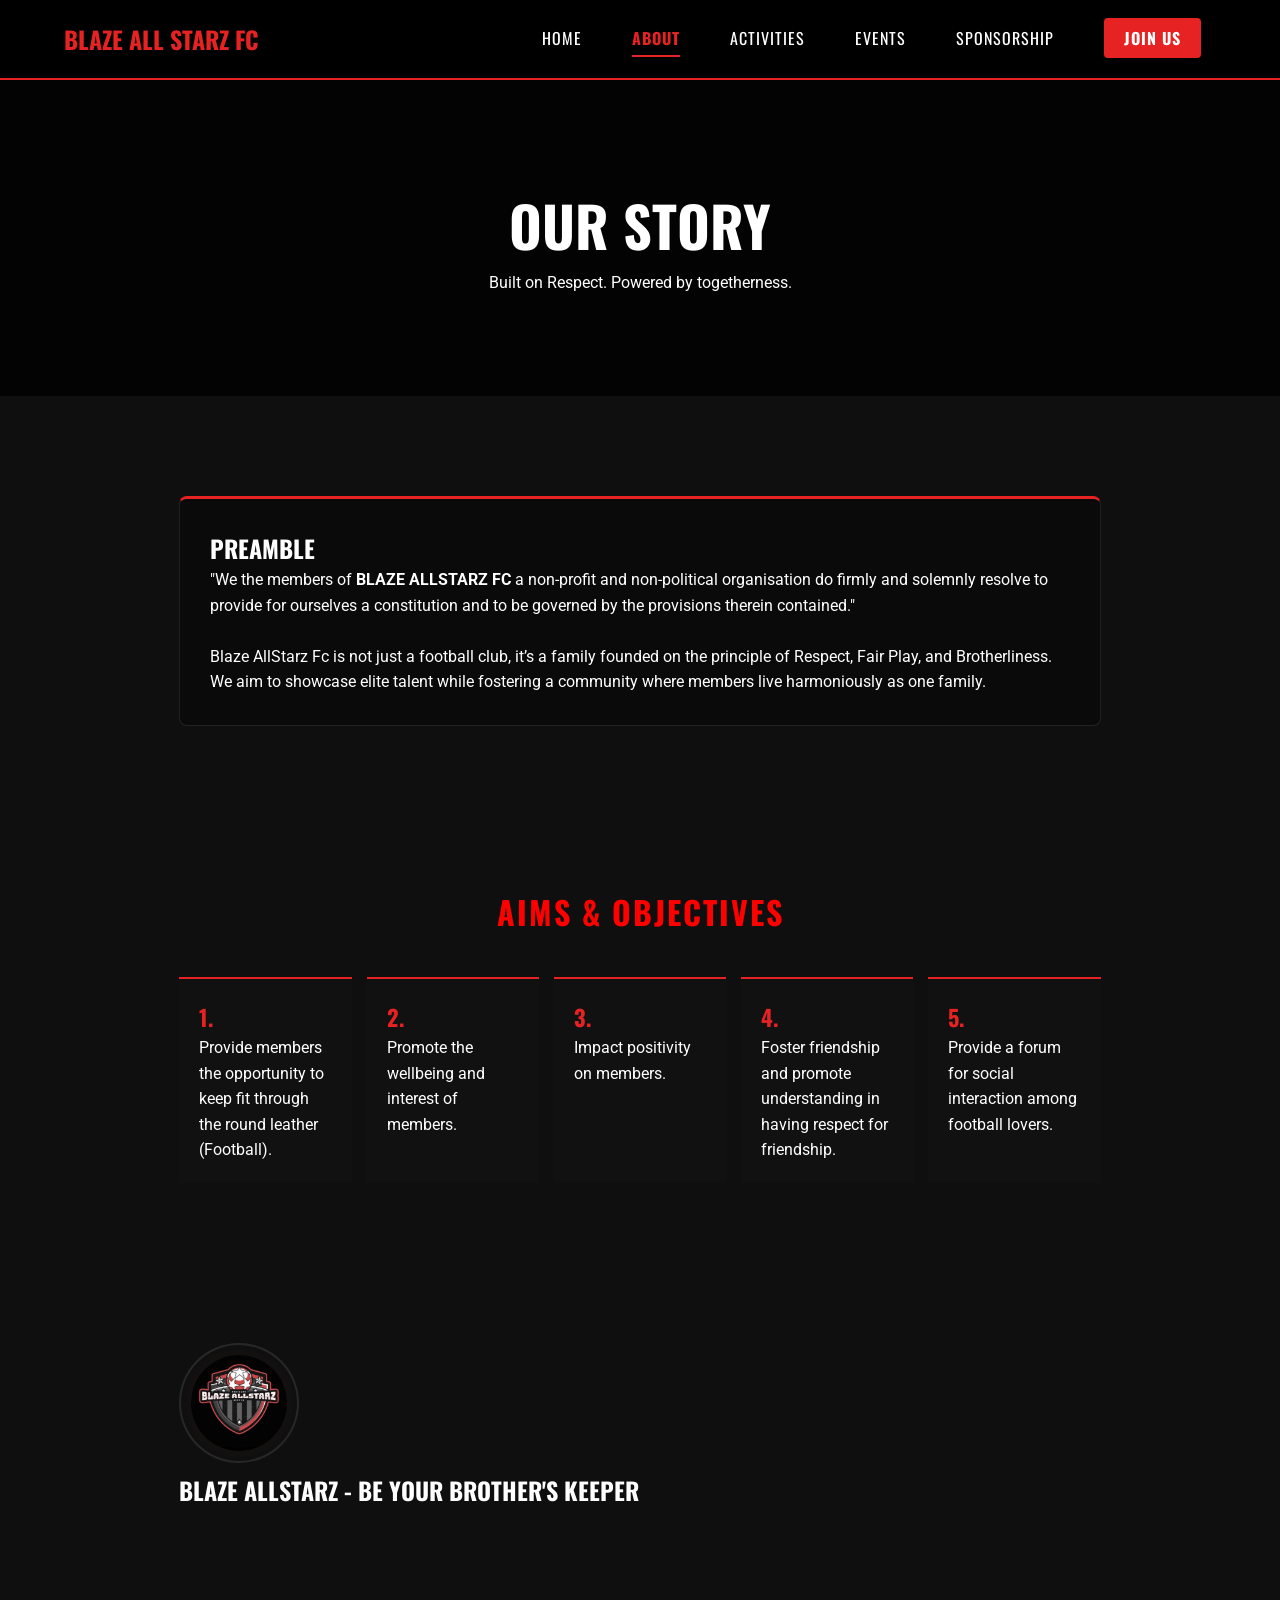
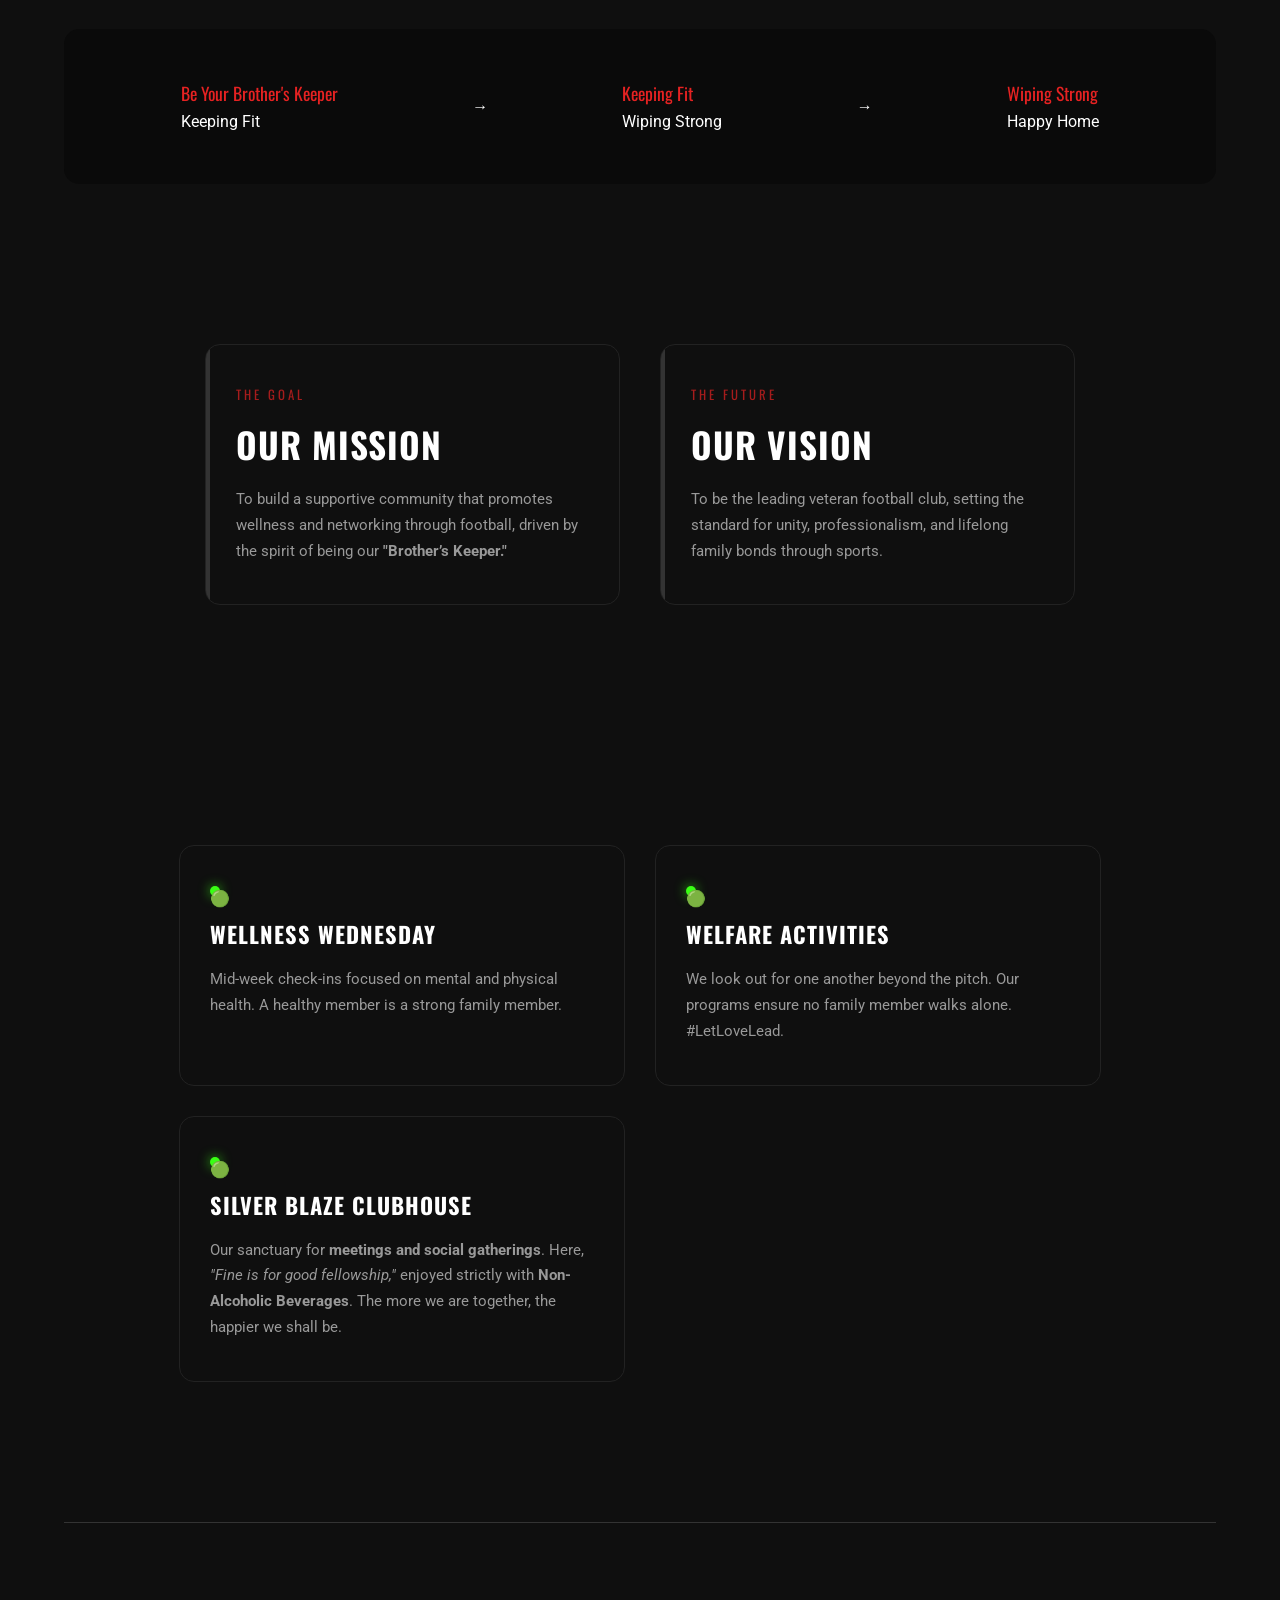
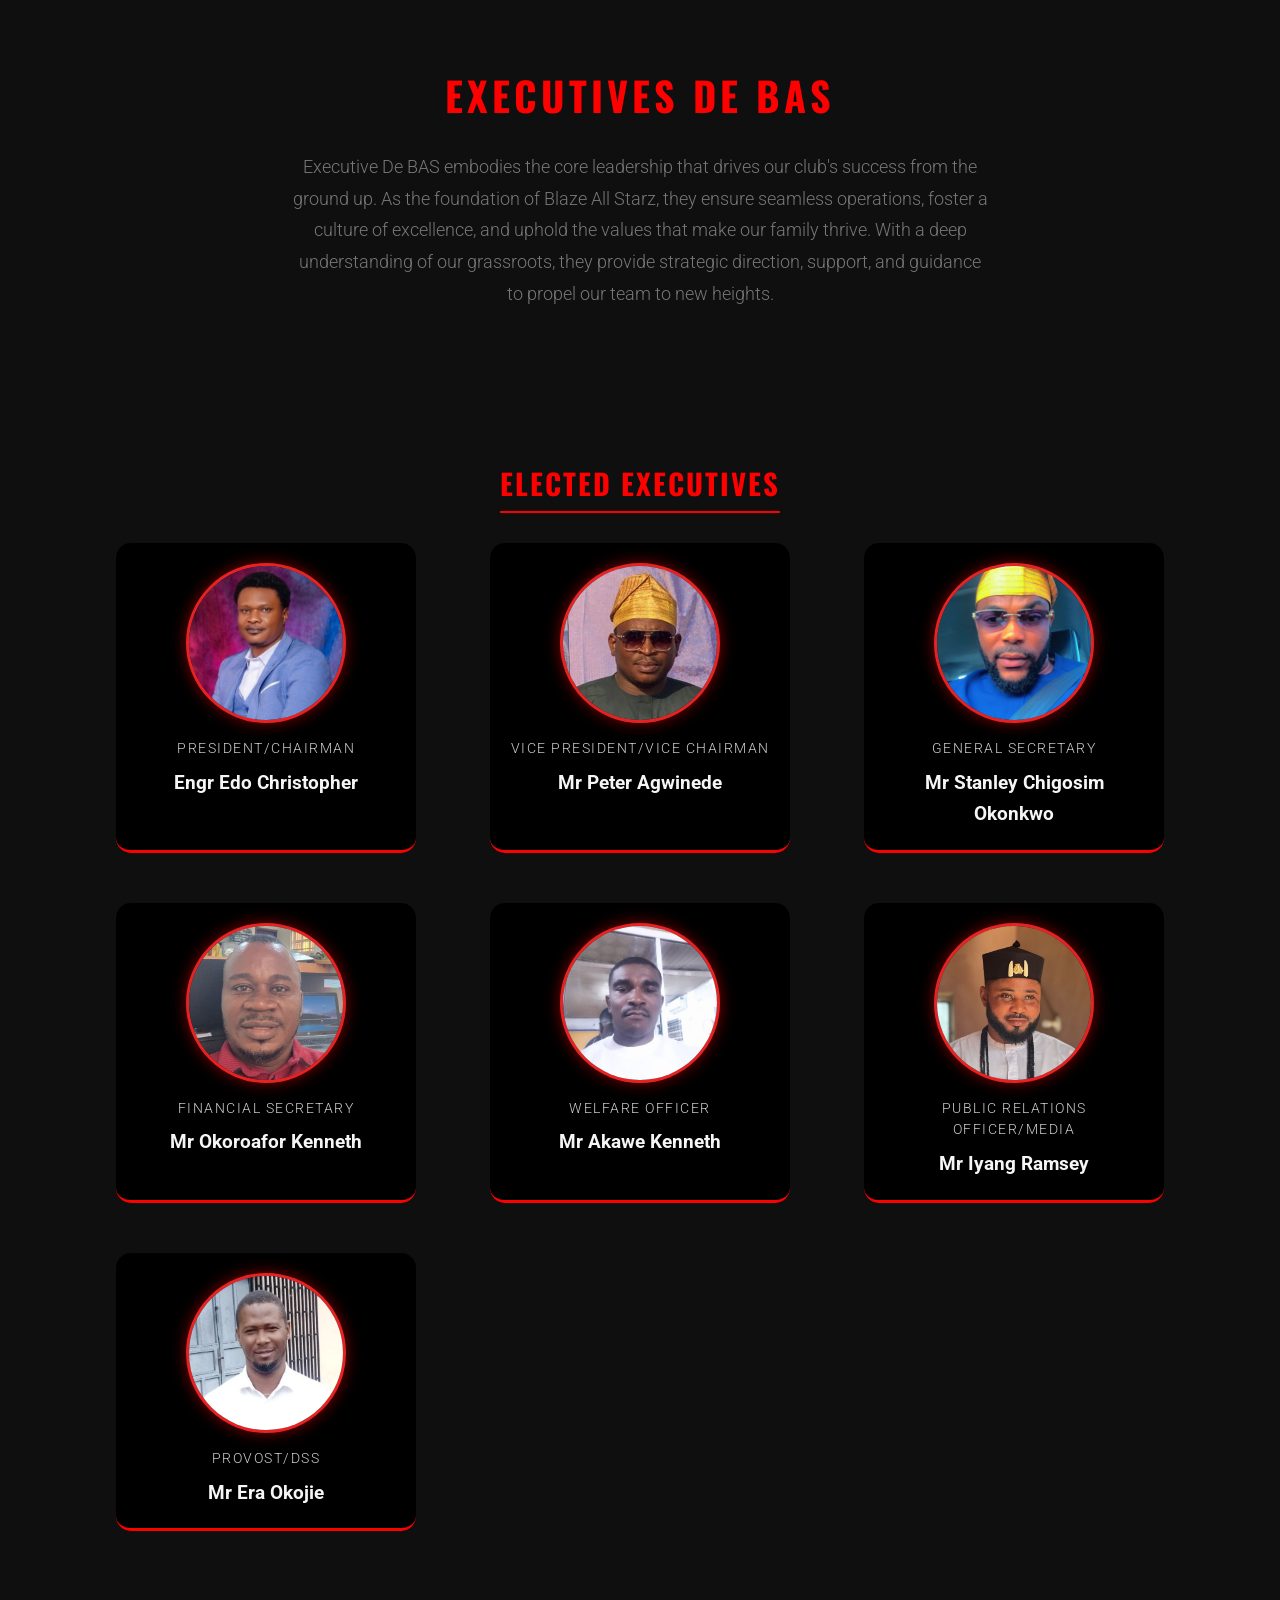
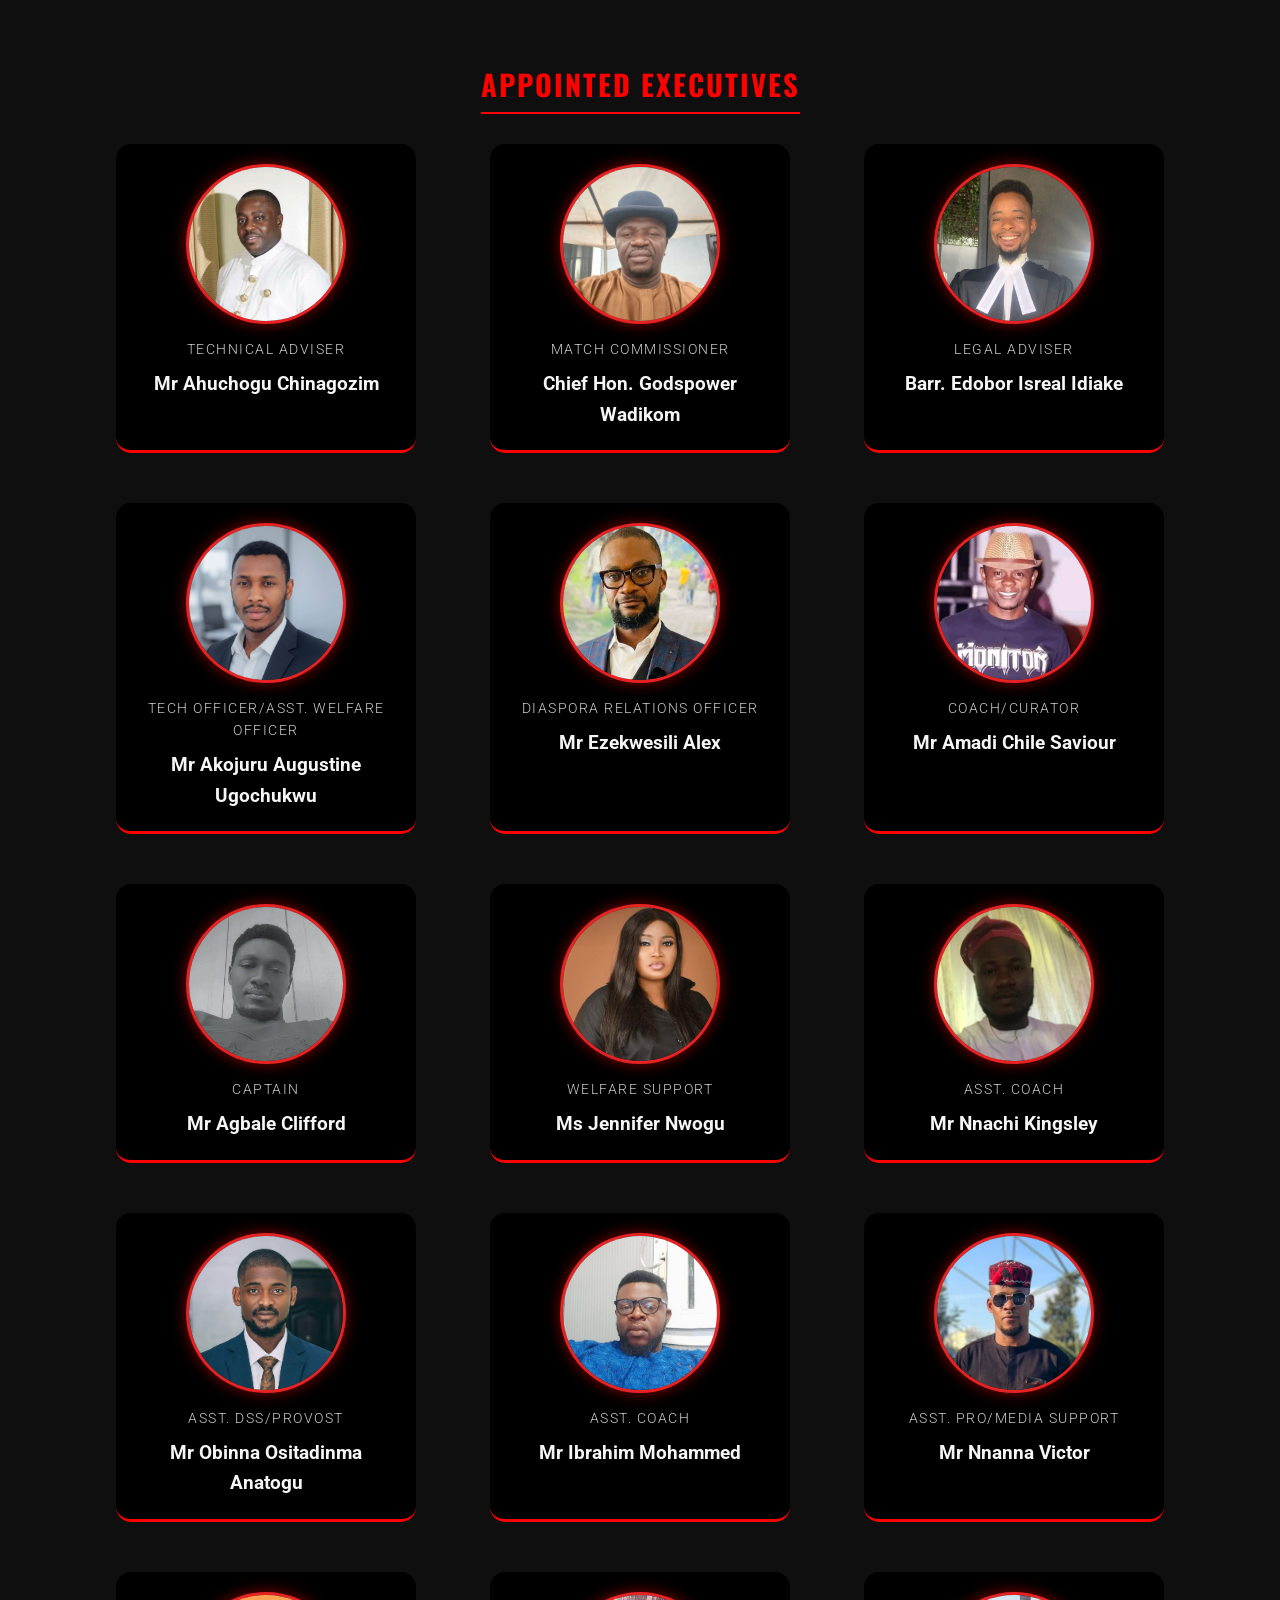
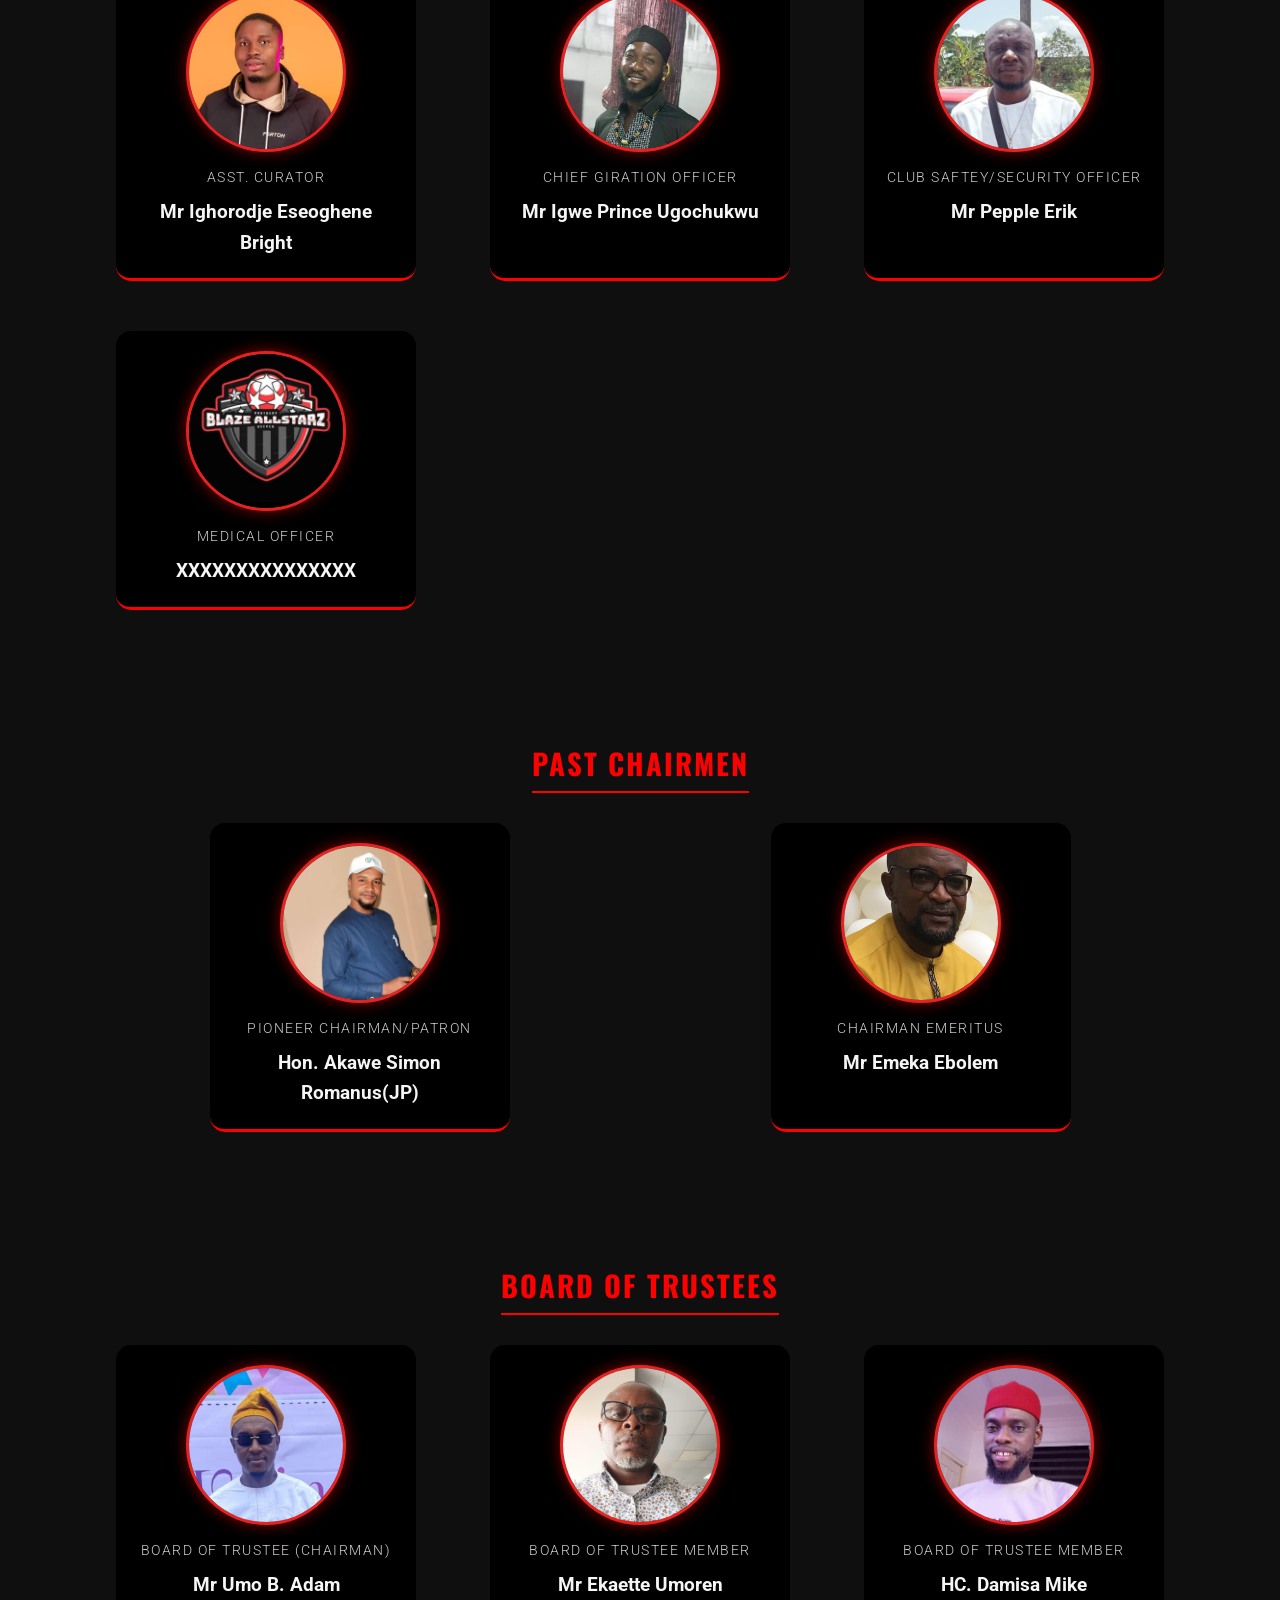
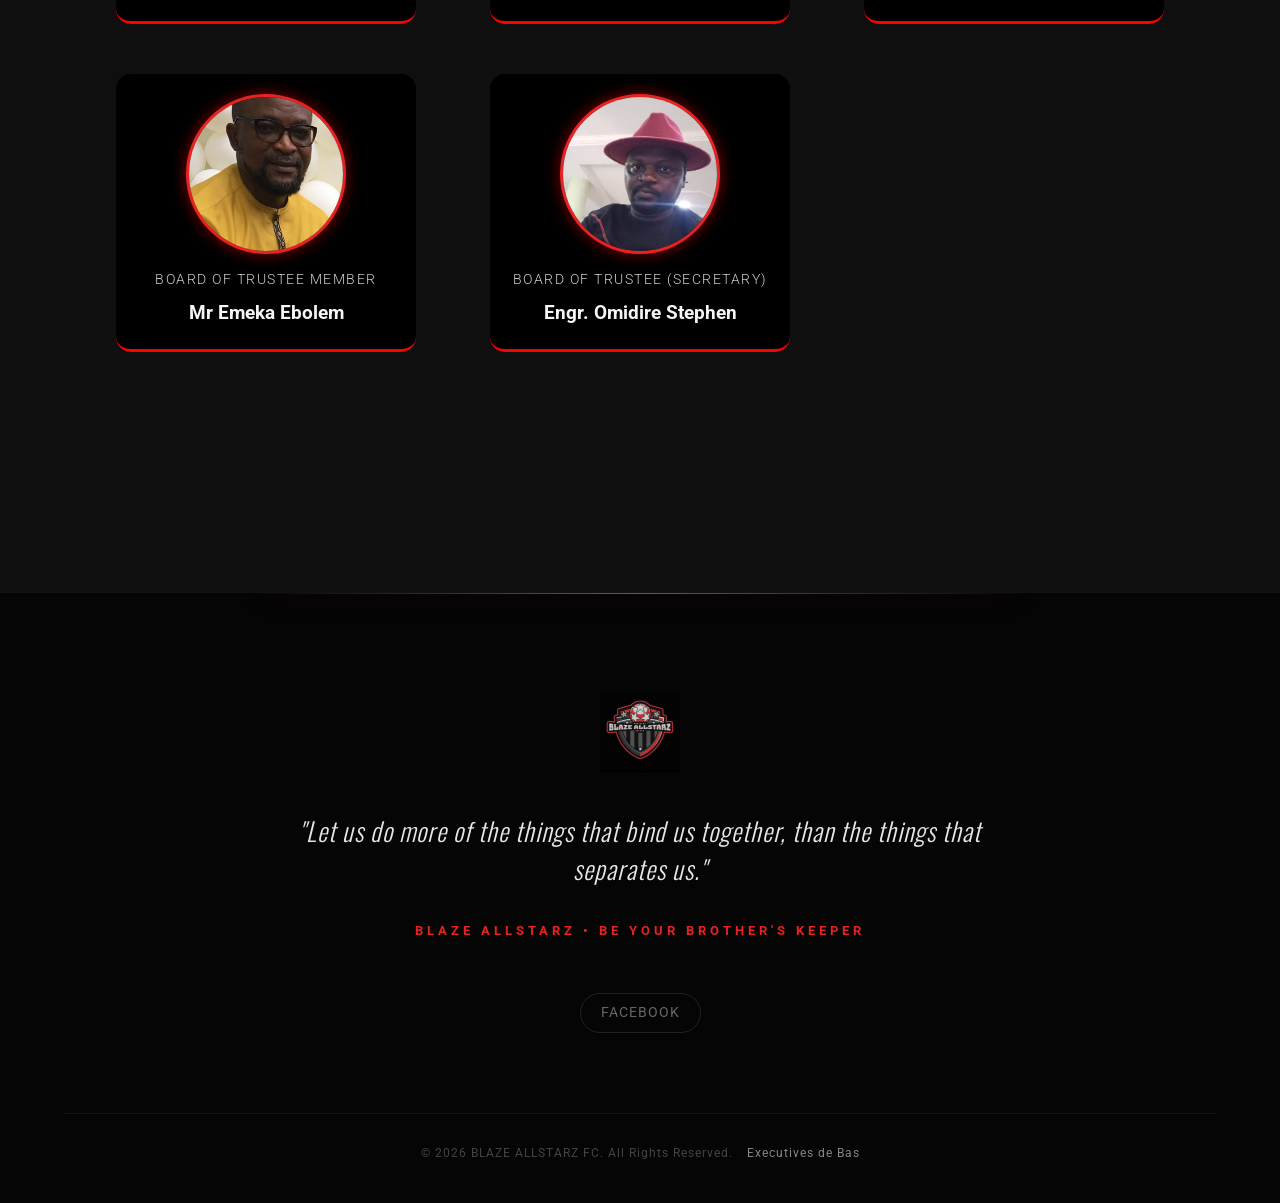
<file: about.html>
<!DOCTYPE html>
<html lang="en">
<head>
    <meta charset="UTF-8">
    <meta name="viewport" content="width=device-width, initial-scale=1.0">
    <title>About Us | Blaze All Stars</title>
    <link rel="stylesheet" href="stylesheet/styles.css">
    <link href="https://fonts.googleapis.com/css2?family=Oswald:wght@700&family=Roboto:wght@400&display=swap" rel="stylesheet">
</head>
<body>
  <nav>
    <div class="logo-text">BLAZE ALL STARZ FC</div>
    
    <div class="menu-btn" id="menuBtn">
        <div class="bar"></div>
        <div class="bar"></div>
        <div class="bar"></div>
    </div>

    <ul class="nav-links" id="navLinks">
        <li><a href="index.html">Home</a></li>
        <li><a href="about.html">About</a></li>
        <li><a href="activities.html">Activities</a></li>
        <li><a href="events.html">Events</a></li>
        <li><a href="sponsors.html">Sponsorship</a></li>
        <li><a href="contact.html" class="join-btn">JOIN US</a></li>
    </ul>
 </nav>

    <header class="page-header about-hero">
        <h1>Our Story</h1>
        <p>Built on Respect. Powered by togetherness.</p>
    </header>

   <main class="container">
    <section class="preamble-section">
        <div class="preamble-box">
            <h2 class="section-subtitle">PREAMBLE</h2>
            <p>"We the members of <strong>BLAZE ALLSTARZ FC</strong> a non-profit and non-political organisation do firmly and solemnly resolve to provide for ourselves a constitution and to be governed by the provisions therein contained."</p> <br>
            <p>Blaze AllStarz Fc is not just a football club, it’s a family founded on the principle of Respect, Fair Play, and Brotherliness. We aim to showcase elite talent while fostering a community where members live harmoniously as one family.</p>
        </div>
    </section>

    <section class="aims-section">
        <h2 class="section-title">Aims & Objectives</h2>
        <div class="aims-horizontal-grid">
            <div class="aim-card">
                <span class="aim-num">1.</span>
                <p>Provide members the opportunity to keep fit through the round leather (Football).</p>
            </div>
            <div class="aim-card">
                <span class="aim-num">2.</span>
                <p>Promote the wellbeing and interest of members.</p>
            </div>
            <div class="aim-card">
                <span class="aim-num">3.</span>
                <p>Impact positivity on members.</p>
            </div>
            <div class="aim-card">
                <span class="aim-num">4.</span>
                <p>Foster friendship and promote understanding in having respect for friendship.</p>
            </div>
            <div class="aim-card">
                <span class="aim-num">5.</span>
                <p>Provide a forum for social interaction among football lovers.</p>
            </div>
        </div>
    </section>

    <section class="brand-identity">
        <img src="images/BAS-Logo.jpg" alt="Blaze AllStarz Logo" class="central-logo">
        <h2 class="motto-main">Blaze AllStarz - Be Your Brother's Keeper</h2>
    </section>

    <section class="philosophy-section">
        <div class="motto-chain">
            <div class="chain-item">
                <span class="highlight">Be Your Brother's Keeper</span>
                <p>Keeping Fit</p>
            </div>
            <div class="arrow">→</div>
            <div class="chain-item">
                <span class="highlight">Keeping Fit</span>
                <p>Wiping Strong</p>
            </div>
            <div class="arrow">→</div>
            <div class="chain-item">
                <span class="highlight">Wiping Strong</span>
                <p>Happy Home</p>
            </div>
        </div>
    </section>

  <section class="premium-mission-vision">
    <div class="mv-card mission">
        <div class="mv-accent"></div>
        <div class="mv-content">
            <span class="mv-tag">The Goal</span>
            <h2>Our Mission</h2>
            <p>To build a supportive community that promotes wellness and networking through football, driven by the spirit of being our <strong>"Brother’s Keeper."</strong></p>
        </div>
    </div>

    <div class="mv-card vision">
        <div class="mv-accent"></div>
        <div class="mv-content">
            <span class="mv-tag">The Future</span>
            <h2>Our Vision</h2>
            <p>To be the leading veteran football club, setting the standard for unity, professionalism, and lifelong family bonds through sports.</p>
        </div>
    </div>
  </section>

    <section class="values-grid">
        <div class="value-box">
            <span class="bullet-icon">🟢</span>
            <h3>Wellness Wednesday</h3>
            <p>Mid-week check-ins focused on mental and physical health. A healthy member is a strong family member.</p>
        </div>
        <div class="value-box">
            <span class="bullet-icon">🟢</span>
            <h3>Welfare Activities</h3>
            <p>We look out for one another beyond the pitch. Our programs ensure no family member walks alone. #LetLoveLead.</p>
        </div>
        <div class="value-box highlighted-box">
            <span class="bullet-icon">🟢</span>
            <h3>Silver Blaze Clubhouse</h3>
            <p>Our sanctuary for <strong>meetings and social gatherings</strong>. Here, <em>"Fine is for good fellowship,"</em> enjoyed strictly with <strong>Non-Alcoholic Beverages</strong>. The more we are together, the happier we shall be.</p>
        </div>
    </section>

    <hr class="separator">

    <section class="exec-intro">
        <h2 class="section-title">Executives de BAS</h2>
        <p>Executive De BAS embodies the core leadership that drives our club's success from the ground up. As the foundation of Blaze All Starz, they ensure seamless operations, foster a culture of excellence, and uphold the values that make our family thrive. With a deep understanding of our grassroots, they provide strategic direction, support, and guidance to propel our team to new heights.</p>
    </section>



            <section class="leadership-section">
              <h3 class="category-header">Elected Executives</h3>
              <div id="electedGrid" class="leadership-grid"></div>

              <h3 class="category-header">Appointed Executives</h3>
              <div id="appointedGrid" class="leadership-grid"></div>

              <h3 class="category-header">Past Chairmen</h3>
              <div id="pastChairGrid" class="leadership-grid"></div>

              <h3 class="category-header">Board of Trustees</h3>
              <div id="botGrid" class="leadership-grid"></div>
           </section>




  </main>

  <footer class="main-footer">
    <div class="footer-glow"></div>
    <div class="footer-container">
        <div class="footer-brand">
            <img src="images/BAS-Logo.jpg" alt="Blaze Logo" class="footer-logo">
            <div class="slogan-wrapper">
                <p class="unity-slogan">
                    "Let us do more of the things that bind us together, than the things that separates us."
                </p>
                <span class="motto-tagline">Blaze AllStarz • Be Your Brother's Keeper</span>
            </div>
        </div>

        <div class="footer-links">
            <div class="social-cluster">
               
                <a href="https://www.facebook.com/share/g/1GSTZorALy/?mibextid=wwXIfr" class="social-pill" target="_blank">Facebook</a>
                
            </div>
        </div>
    </div>
    
    <div class="footer-legal">
        <p>&copy; 2026 BLAZE ALLSTARZ FC. All Rights Reserved. <span>Executives de Bas</span></p>
    </div>
 </footer>

    <script src="script.js"></script>
</body>
</html>
</file>
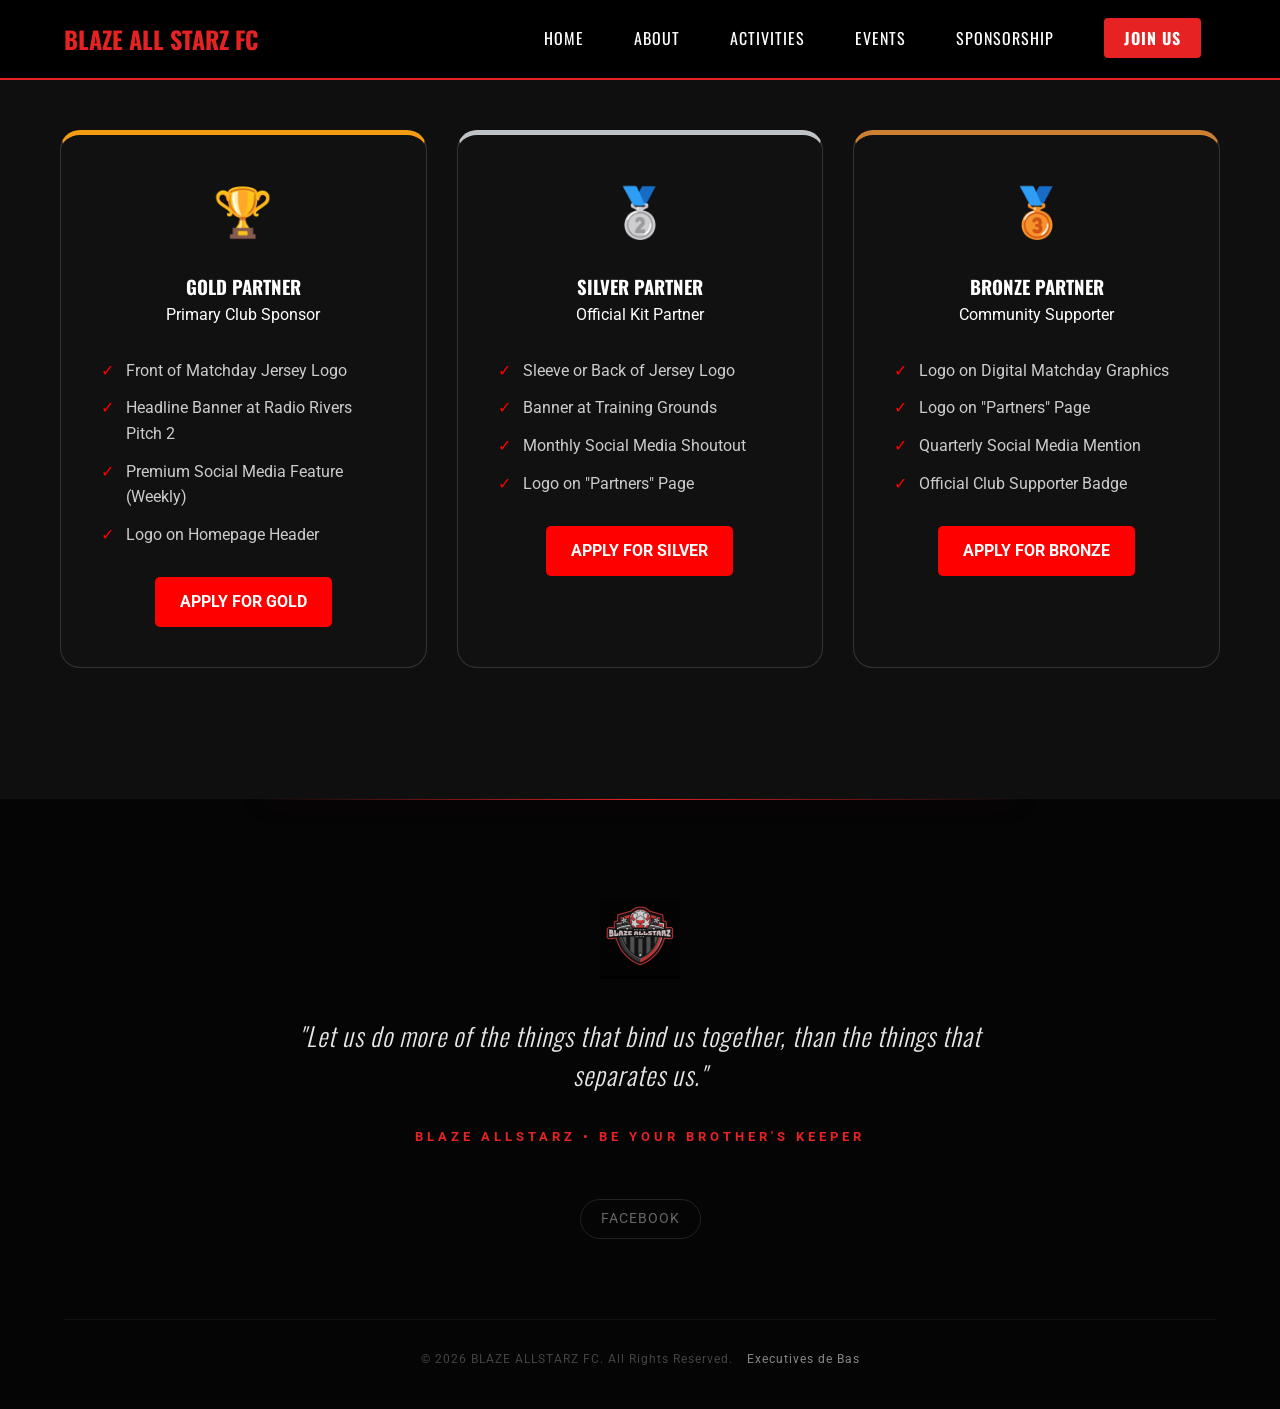
<file: sponsor.html>
<!DOCTYPE html>
<html lang="en">
<head>
    <meta charset="UTF-8">
    <meta name="viewport" content="width=device-width, initial-scale=1.0">
    <title>Blaze All Stars | Brothers Keeper</title>
    <link href="https://fonts.googleapis.com/css2?family=Oswald:wght@400;700&family=Roboto:wght@300;400&display=swap" rel="stylesheet">
    <link rel="stylesheet" href="stylesheet/styles.css">
</head>
<body>

  <nav>
    <div class="logo-text">BLAZE ALL STARZ FC</div>
    
    <div class="menu-btn" id="menuBtn">
        <div class="bar"></div>
        <div class="bar"></div>
        <div class="bar"></div>
    </div>

    <ul class="nav-links" id="navLinks">
        <li><a href="index.html">Home</a></li>
        <li><a href="about.html">About</a></li>
        <li><a href="activities.html">Activities</a></li>
        <li><a href="events.html">Events</a></li>
        <li><a href="sponsors.html">Sponsorship</a></li>
        <li><a href="contact.html" class="join-btn">JOIN US</a></li>
    </ul>
 </nav>




   <section class="tier-container">
    <div class="tier-card gold-tier">
        <div class="tier-icon">🏆</div>
        <h3>Gold Partner</h3>
        <p class="tier-price">Primary Club Sponsor</p>
        <ul class="tier-benefits">
            <li>Front of Matchday Jersey Logo</li>
            <li>Headline Banner at Radio Rivers Pitch 2</li>
            <li>Premium Social Media Feature (Weekly)</li>
            <li>Logo on Homepage Header</li>
        </ul>
        <a href="contact.html" class="btn-blaze">Apply for Gold</a>
    </div>

    <div class="tier-card silver-tier">
        <div class="tier-icon">🥈</div>
        <h3>Silver Partner</h3>
        <p class="tier-price">Official Kit Partner</p>
        <ul class="tier-benefits">
            <li>Sleeve or Back of Jersey Logo</li>
            <li>Banner at Training Grounds</li>
            <li>Monthly Social Media Shoutout</li>
            <li>Logo on "Partners" Page</li>
        </ul>
        <a href="contact.html" class="btn-blaze">Apply for Silver</a>
    </div>

    <div class="tier-card bronze-tier">
        <div class="tier-icon">🥉</div>
        <h3>Bronze Partner</h3>
        <p class="tier-price">Community Supporter</p>
        <ul class="tier-benefits">
            <li>Logo on Digital Matchday Graphics</li>
            <li>Logo on "Partners" Page</li>
            <li>Quarterly Social Media Mention</li>
            <li>Official Club Supporter Badge</li>
        </ul>
        <a href="contact.html" class="btn-blaze">Apply for Bronze</a>
    </div>
 </section>





















 <footer class="main-footer">
    <div class="footer-glow"></div>
    <div class="footer-container">
        <div class="footer-brand">
            <img src="images/BAS-Logo.jpg" alt="Blaze Logo" class="footer-logo">
            <div class="slogan-wrapper">
                <p class="unity-slogan">
                    "Let us do more of the things that bind us together, than the things that separates us."
                </p>
                <span class="motto-tagline">Blaze AllStarz • Be Your Brother's Keeper</span>
            </div>
        </div>

        <div class="footer-links">
            <div class="social-cluster">
                
                <a href="https://www.facebook.com/share/g/1GSTZorALy/?mibextid=wwXIfr" class="social-pill" target="_blank">Facebook</a>
                
            </div>
        </div>
     <!-- <div class="theme-switch-wrapper">
        <span id="theme-icon">🌙</span>
          <label class="theme-switch" for="checkbox">
            <input type="checkbox" id="checkbox" />
            <div class="slider round"></div>
          </label>
        <span class="theme-text">Switch Theme</span>
     </div> -->
    </div>
    <div class="footer-legal">
        <p>&copy; 2026 BLAZE ALLSTARZ FC. All Rights Reserved. <span>Executives de Bas</span></p>
    </div>
 </footer>

      <script src="/script.js"></script>
</body>
</html>
</file>
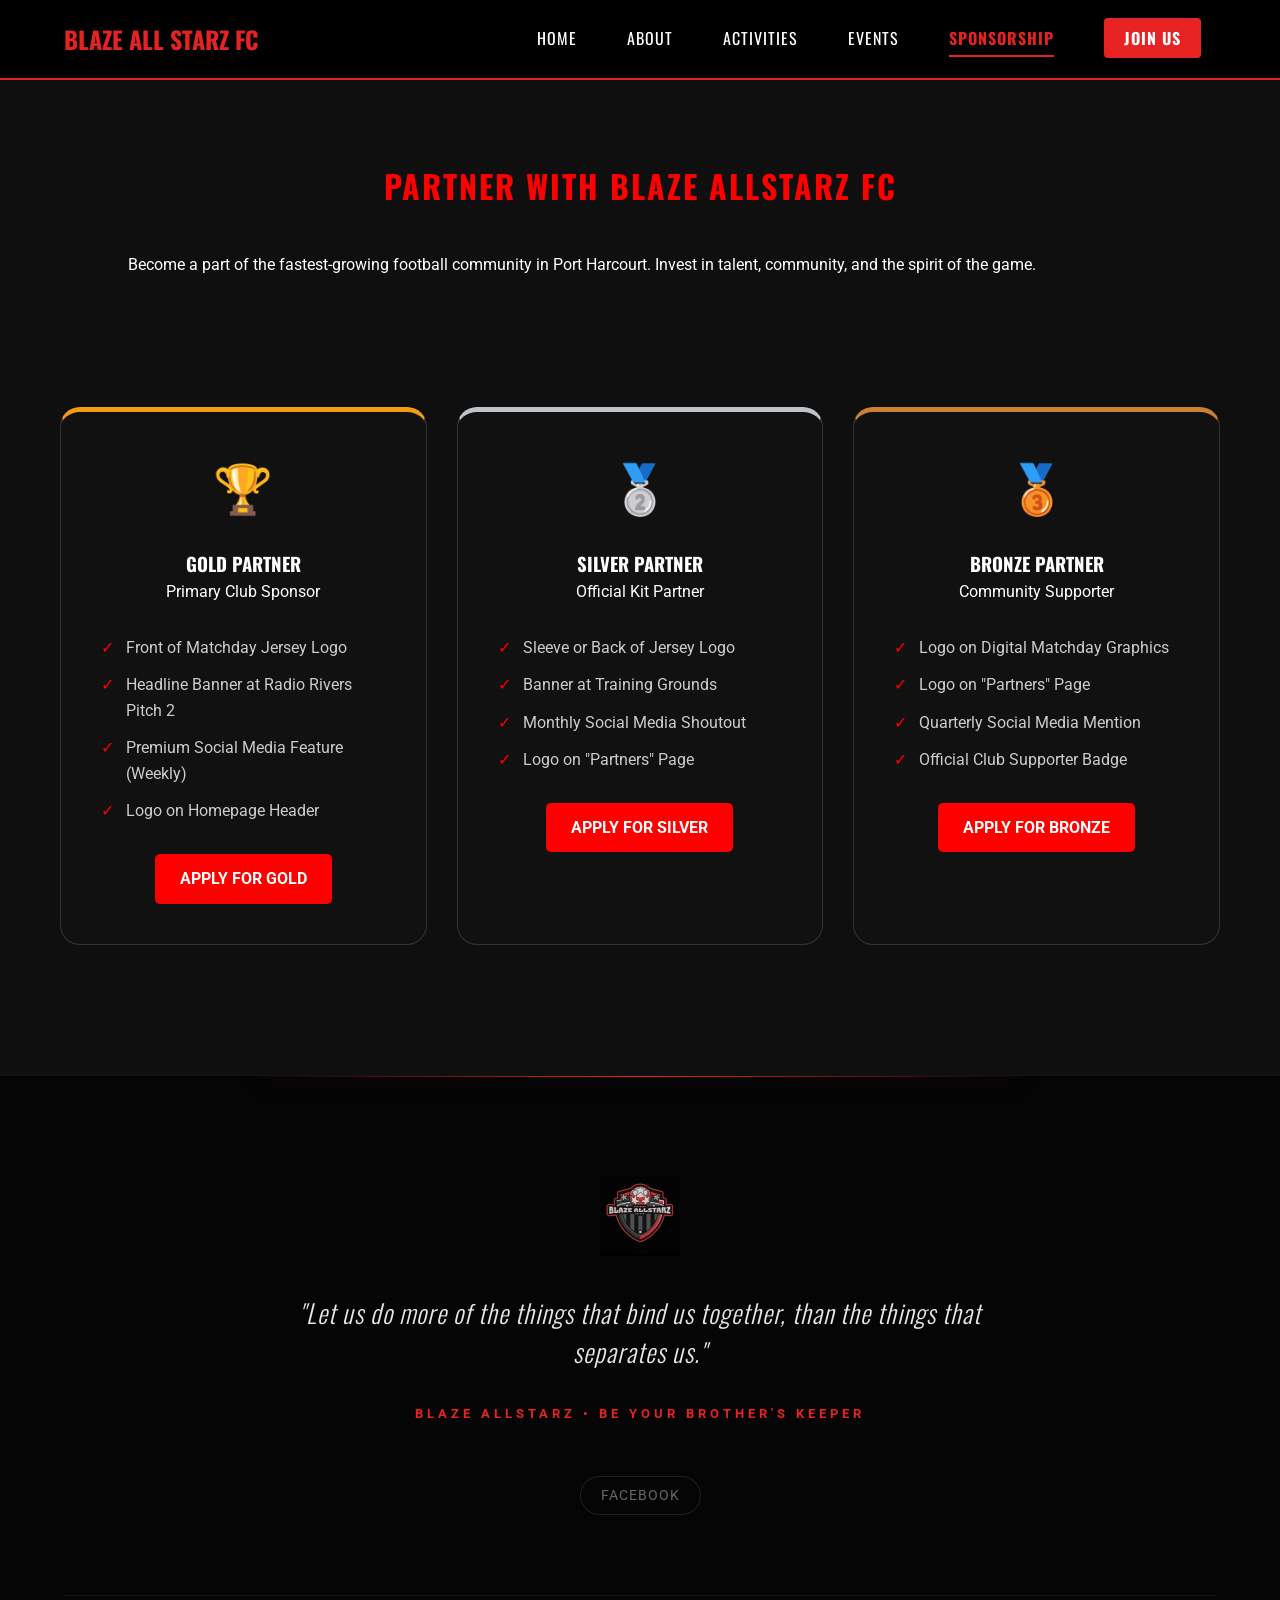
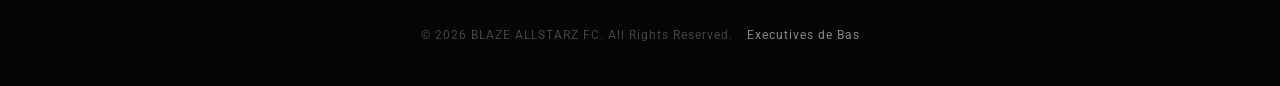
<file: sponsors.html>
<!DOCTYPE html>
<html lang="en">
<head>
    <meta charset="UTF-8">
    <meta name="viewport" content="width=device-width, initial-scale=1.0">
    <title>Blaze All Stars | Brothers Keeper</title>
    <link href="https://fonts.googleapis.com/css2?family=Oswald:wght@400;700&family=Roboto:wght@300;400&display=swap" rel="stylesheet">
    <link rel="stylesheet" href="stylesheet/styles.css">
</head>
<body>

  <nav>
    <div class="logo-text">BLAZE ALL STARZ FC</div>
    
    <div class="menu-btn" id="menuBtn">
        <div class="bar"></div>
        <div class="bar"></div>
        <div class="bar"></div>
    </div>

    <ul class="nav-links" id="navLinks">
        <li><a href="index.html">Home</a></li>
        <li><a href="about.html">About</a></li>
        <li><a href="activities.html">Activities</a></li>
        <li><a href="events.html">Events</a></li>
        <li><a href="sponsors.html">Sponsorship</a></li>
        <li><a href="contact.html" class="join-btn">JOIN US</a></li>
    </ul>
 </nav>


   <section class="sponsorship-hero">
    <h2 class="section-title">Partner With Blaze AllStarz FC</h2>
    <p class="sponsorship-intro">
        Become a part of the fastest-growing football community in Port Harcourt. 
        Invest in talent, community, and the spirit of the game.
    </p>
  </section>

   <section class="tier-container">
    <div class="tier-card gold-tier">
        <div class="tier-icon">🏆</div>
        <h3>Gold Partner</h3>
        <p class="tier-price">Primary Club Sponsor</p>
        <ul class="tier-benefits">
            <li>Front of Matchday Jersey Logo</li>
            <li>Headline Banner at Radio Rivers Pitch 2</li>
            <li>Premium Social Media Feature (Weekly)</li>
            <li>Logo on Homepage Header</li>
        </ul>
        <a href="contact.html" class="btn-blaze">Apply for Gold</a>
    </div>

    <div class="tier-card silver-tier">
        <div class="tier-icon">🥈</div>
        <h3>Silver Partner</h3>
        <p class="tier-price">Official Kit Partner</p>
        <ul class="tier-benefits">
            <li>Sleeve or Back of Jersey Logo</li>
            <li>Banner at Training Grounds</li>
            <li>Monthly Social Media Shoutout</li>
            <li>Logo on "Partners" Page</li>
        </ul>
        <a href="contact.html" class="btn-blaze">Apply for Silver</a>
    </div>

    <div class="tier-card bronze-tier">
        <div class="tier-icon">🥉</div>
        <h3>Bronze Partner</h3>
        <p class="tier-price">Community Supporter</p>
        <ul class="tier-benefits">
            <li>Logo on Digital Matchday Graphics</li>
            <li>Logo on "Partners" Page</li>
            <li>Quarterly Social Media Mention</li>
            <li>Official Club Supporter Badge</li>
        </ul>
        <a href="contact.html" class="btn-blaze">Apply for Bronze</a>
    </div>
 </section>





















 <footer class="main-footer">
    <div class="footer-glow"></div>
    <div class="footer-container">
        <div class="footer-brand">
            <img src="images/BAS-Logo.jpg" alt="Blaze Logo" class="footer-logo">
            <div class="slogan-wrapper">
                <p class="unity-slogan">
                    "Let us do more of the things that bind us together, than the things that separates us."
                </p>
                <span class="motto-tagline">Blaze AllStarz • Be Your Brother's Keeper</span>
            </div>
        </div>

        <div class="footer-links">
            <div class="social-cluster">
                
                <a href="https://www.facebook.com/share/g/1GSTZorALy/?mibextid=wwXIfr" class="social-pill" target="_blank">Facebook</a>
                
            </div>
        </div>
     <!-- <div class="theme-switch-wrapper">
        <span id="theme-icon">🌙</span>
          <label class="theme-switch" for="checkbox">
            <input type="checkbox" id="checkbox" />
            <div class="slider round"></div>
          </label>
        <span class="theme-text">Switch Theme</span>
     </div> -->
    </div>
    <div class="footer-legal">
        <p>&copy; 2026 BLAZE ALLSTARZ FC. All Rights Reserved. <span>Executives de Bas</span></p>
    </div>
 </footer>

      <script src="/script.js"></script>
</body>
</html>
</file>
<file: stylesheet/styles.css>
:root {
            --primary-red: #e62222;
            --dark-bg: #0f0f0f;
            --shield-gray: #2d2d2d;
            --text-white: #ffffff;
            --transition: all 0.3s ease;
        }

        * {
            margin: 0;
            padding: 0;
            box-sizing: border-box;
        }

        body {
            font-family: 'Roboto', sans-serif;
            background-color: var(--dark-bg);
            color: var(--text-white);
            line-height: 1.6;
            overflow-x: hidden;
        }

        h1, h2, h3, .nav-links {
            font-family: 'Oswald', sans-serif;
            text-transform: uppercase;
        }

        /* --- Navigation --- */
        nav {
            display: flex;
            justify-content: space-between;
            align-items: center;
            padding: 20px 5%;
            background: rgba(0,0,0,0.9);
            position: fixed;
            width: 100%;
            top: 0;
            z-index: 1000;
            border-bottom: 2px solid var(--primary-red);
        }

        .logo-text {
            font-size: 1.5rem;
            font-weight: bold;
            color: var(--primary-red);
        }

        .nav-links {
            display: flex;
            list-style: none;
        }

        .nav-links li {
            padding: 0 15px;
        }

        .nav-links a {
            color: white;
            text-decoration: none;
            letter-spacing: 1px;
        }

        .nav-links a:hover {
            color: var(--primary-red);
        }


        /* Navigation Active State */
.nav-links li a.active {
    color: var(--primary-red);
    border-bottom: 2px solid var(--primary-red);
    padding-bottom: 5px;
    font-weight: bold;
}

/* Ensure the Join Us button remains solid even if active */
.nav-links li a.join-btn.active {
    background-color: #fff;
    color: var(--primary-red) !important;
    border-bottom: none;
}

/* Hover effect for non-active links */
.nav-links li a:hover:not(.active) {
    color: var(--silver);
    transition: 0.3s ease;
}

        .join-btn {
            background: var(--primary-red);
            padding: 10px 25px;
            border-radius: 5px;
            color: white !important;
            font-weight: bold;
        }

        /* --- Hero Section --- */
        .hero {
            height: 100vh;
            display: flex;
            flex-direction: column;
            justify-content: center;
            align-items: center;
            text-align: center;
            background: linear-gradient(rgba(0,0,0,0.7), rgba(0,0,0,0.7)), url('https://images.unsplash.com/photo-1574629810360-7efbbe195018?auto=format&fit=crop&q=80&w=2000'); /* Placeholder stadium bg */
            background-size: cover;
            background-position: center;
            padding: 0 20px;
        }

        .hero h1 {
            font-size: 4rem;
            margin-bottom: 10px;
            text-shadow: 2px 2px 10px rgba(0,0,0,0.5);
        }

        .hero p {
            font-size: 1.2rem;
            margin-bottom: 30px;
        }

        /* --- Slogan Trigger Section --- */
        .slogan-box {
            background: var(--shield-gray);
            padding: 30px;
            border-left: 5px solid var(--primary-red);
            margin: 40px 0;
            cursor: pointer;
            transition: var(--transition);
        }

        .slogan-box:hover {
            transform: scale(1.05);
        }

        /* --- Content Sections --- */
        section {
            padding: 80px 10%;
        }

        .rules-grid {
            display: grid;
            grid-template-columns: repeat(auto-fit, minmax(250px, 1fr));
            gap: 20px;
            margin-top: 30px;
        }

        .rule-card {
            background: #1a1a1a;
            padding: 30px;
            border-radius: 10px;
            text-align: center;
            border-bottom: 3px solid transparent;
            transition: var(--transition);
        }

        .rule-card:hover {
            border-color: var(--primary-red);
            background: #222;
        }

        .rule-card i {
            font-size: 2rem;
            color: var(--primary-red);
            display: block;
            margin-bottom: 15px;
        }

        /* --- Gallery Placeholder --- */
        .gallery {
            display: grid;
            grid-template-columns: repeat(auto-fill, minmax(200px, 1fr));
            gap: 10px;
        }

        .gallery div {
            background: #333;
            height: 200px;
            border-radius: 5px;
        }

        .gallery-item video {
            width: 100%;
            height: 50%;
            object-fit: cover;
            border-radius: 8px;
            transition: var(--transition);
        }

        .gallery-item video:hover {
            transform: scale(1.05);
            border: 2px solid var(--primary-red);
        }

        /* --- Responsive Design --- */
        @media (max-width: 768px) {
            .nav-links { display: none; } /* Simplified for demo, usually a hamburger menu */
            .hero h1 { font-size: 2.5rem; }
            section { padding: 60px 5%; }
        }







        /* EVENTS PAGE */

    :root {
    --primary-red: #e62222;
    --dark-bg: #0f0f0f;
    --card-bg: #1a1a1a;
    --silver: #cccccc;
    --text-white: #ffffff;
}

* { margin: 0; padding: 0; box-sizing: border-box; }

body {
    font-family: 'Roboto', sans-serif;
    background-color: var(--dark-bg);
    color: var(--text-white);
    line-height: 1.6;
}

/* Nav Styles */
nav {
    display: flex;
    justify-content: space-between;
    padding: 20px 5%;
    background: #000;
    border-bottom: 2px solid var(--primary-red);
    position: sticky;
    top: 0;
    z-index: 100;
}

.logo-text { font-family: 'Oswald'; font-size: 1.5rem; color: var(--primary-red); font-weight: bold; }
.nav-links { display: flex; list-style: none; align-items: center; }
.nav-links li { margin-left: 20px; }
.nav-links a { color: white; text-decoration: none; font-family: 'Oswald'; }

.join-btn {
    background: var(--primary-red);
    padding: 8px 20px;
    border-radius: 4px;
    transition: 0.3s;
}

/* Page UI */
.page-header {
    text-align: center;
    padding: 100px 20px;
    background: linear-gradient(rgba(0,0,0,0.8), rgba(0,0,0,0.8)), url('https://images.unsplash.com/photo-1511886929837-354d827aae26?q=80&w=1500');
    background-size: cover;
}

.page-header h1 { font-family: 'Oswald'; font-size: 3.5rem; text-transform: uppercase; }

.container { padding: 60px 10%; }
.section-title { font-family: 'Oswald'; font-size: 2rem; color: var(--primary-red); margin-bottom: 30px; text-transform: uppercase; }

/* Gallery */
.gallery-grid {
    display: grid;
    grid-template-columns: repeat(auto-fit, minmax(300px, 1fr));
    gap: 15px;
}

.gallery-item img {
    width: 100%;
    height: 250px;
    object-fit: cover;
    border-radius: 8px;
    filter: grayscale(40%);
    transition: 0.4s;
}

.gallery-item img:hover { filter: grayscale(0%); transform: scale(1.02); border: 2px solid var(--primary-red); }

/* Events Card */
.event-card {
    background: var(--card-bg);
    padding: 40px;
    border-radius: 12px;
    display: flex;
    flex-wrap: wrap;
    gap: 40px;
    border: 1px solid #333;
}

.routine-info { flex: 1; min-width: 250px; }
.countdown-wrapper { flex: 2; min-width: 280px; text-align: center; }

#countdown-timer {
    display: flex;
    justify-content: center;
    gap: 20px;
    margin-top: 20px;
}

.match-highlight-section {
    background: linear-gradient(rgba(0,0,0,0.8), rgba(0,0,0,0.8)), url('images/pitch-bg.jpg');
    background-size: cover;
    color: #ffcc00; /* Blaze Gold */
    text-align: center;
    padding: 50px 20px;
    border-top: 3px solid #ffcc00;
    border-bottom: 3px solid #ffcc00;
}

#days, #hours, #minutes, #seconds {
    font-size: 2rem;
    font-weight: bold;
    color: #fff;
    background: #cc0000; /* Blaze Red */
    padding: 5px 10px;
    border-radius: 5px;
    margin: 0 5px;
}



/* Section Header Styling */
#events .section-title {
    color: #ff0000; /* Blaze Red */
    text-transform: uppercase;
    text-align: center;
    margin-bottom: 40px;
    letter-spacing: 2px;
}

/* Main Event Card */
.event-card {
    display: flex;
    align-items: center;
    justify-content: space-between;
    background: #111; /* Dark background */
    border: 1px solid #333;
    border-radius: 12px;
    padding: 40px;
    max-width: 1000px;
    margin: 0 auto;
    transition: all 0.4s cubic-bezier(0.175, 0.885, 0.32, 1.275);
    color: #fff;
}

/* --- HOVER EFFECT --- */
.event-card:hover {
    transform: translateY(-10px);
    border-color: #ff0000;
    box-shadow: 0 0 30px rgba(255, 0, 0, 0.5);
}

/* Routine Info (Left Side) */
.routine-info {
    flex: 1;
    text-align: left;
}

.routine-info h3 {
    color: #ff0000;
    text-transform: uppercase;
    margin-bottom: 15px;
}

.routine-info p {
    margin: 8px 0;
    font-size: 0.95rem;
}

.routine-info strong {
    color: #f39c12; /* Blaze Gold for times */
}

/* Vertical Divider (The <hr> tag) */
.event-card hr {
    width: 2px;
    height: 100px;
    background-color: #444;
    border: none;
    margin: 0 40px;
}

/* Countdown Wrapper (Right Side) */
.countdown-wrapper {
    flex: 1.5;
    text-align: center;
}

#event-name {
    font-size: 1.1rem;
    margin-bottom: 20px;
    line-height: 1.4;
    color: #eee;
}

/* Timer Blocks - Matching Homepage Style */
#countdown-timer {
    display: flex;
    justify-content: center;
    gap: 15px;
}

.time-block {
    background: #222;
    padding: 10px 15px;
    border-radius: 8px;
    border-bottom: 3px solid #ff0000; /* Red Blaze bottom border */
    min-width: 75px;
}

.time-block span {
    display: block;
    font-size: 2rem;
    font-weight: bold;
    color: #f39c12; /* Gold numbers */
}

.time-block label {
    font-size: 0.7rem;
    text-transform: uppercase;
    color: #aaa;
    cursor: default;
}
/* --- Event Section Theme --- */
#events {
    background-color: #000; /* Deep Black */
    padding: 60px 20px;
}

.section-title {
    color: #ff0000; /* Blaze Red */
    text-align: center;
    text-transform: uppercase;
    margin-bottom: 40px;
    letter-spacing: 2px;
}

/* --- The Event Card --- */
.event-card {
    display: flex;
    align-items: center;
    justify-content: space-around;
    background: #111;
    border: 1px solid #333;
    border-radius: 15px;
    padding: 40px;
    max-width: 1100px;
    margin: 0 auto;
    transition: all 0.4s ease;
}

.event-card:hover {
    transform: translateY(-8px);
    border-color: #ff0000;
    box-shadow: 0 10px 30px rgba(255, 0, 0, 0.3);
}

/* --- Left Side: Routine Info --- */
.routine-info h3 {
    color: #ff0000;
    margin-bottom: 15px;
    text-transform: uppercase;
}

.routine-info p {
    color: #fff;
    margin: 10px 0;
}

.routine-info strong {
    color: #f39c12; /* Blaze Gold for times */
}

/* --- Vertical Divider (The hr) --- */
.event-card hr {
    width: 2px;
    height: 100px;
    background-color: #f39c12; /* Gold Divider */
    border: none;
    margin: 0 30px;
}

/* --- Right Side: Countdown --- */
.countdown-wrapper {
    text-align: center;
    flex: 1;
}

#event-name {
    color: #fff;
    margin-bottom: 25px;
    font-size: 1.1rem;
    line-height: 1.5;
}

/* --- THE TIMER (Matching your photo) --- */
#countdown-timer {
    display: flex;
    justify-content: center;
    align-items: center;
    gap: 12px;
    flex-wrap: wrap;
}

.time-block {
    display: flex;
    align-items: center;
    gap: 8px;
}

/* Red Boxes for Numbers */
.time-block span {
    background-color: #ff0000; /* Blaze Red */
    color: #fff;
    font-size: 2.2rem;
    font-weight: 800;
    padding: 8px 12px;
    border-radius: 6px;
    min-width: 55px;
    display: inline-block;
    box-shadow: 2px 2px 10px rgba(0,0,0,0.5);
}

/* Gold Labels */
.time-block label {
    color: #f39c12; /* Blaze Gold */
    font-size: 1rem;
    font-weight: bold;
    text-transform: lowercase;
}

/* --- Responsive for Mobile --- */
@media (max-width: 768px) {
    .event-card {
        flex-direction: column;
        text-align: center;
    }
    .event-card hr {
        width: 80%;
        height: 2px;
        margin: 30px auto;
    }
    .routine-info {
        margin-bottom: 20px;
    }
}

/* Mobile Responsiveness */
@media (max-width: 768px) {
    .event-card {
        flex-direction: column;
        padding: 30px 20px;
    }

    .event-card hr {
        width: 80%;
        height: 2px;
        margin: 30px auto;
    }

    .routine-info {
        text-align: center;
    }
}

.time-block span { display: block; font-size: 3rem; font-family: 'Oswald'; color: var(--primary-red); }

footer { text-align: center; padding: 40px; border-top: 1px solid #222; margin-top: 40px; }


/* Mobile */
@media (max-width: 768px) {
    .nav-links { display: none; }
    .page-header h1 { font-size: 2.5rem; }
}



/* Upload Section Specifics */
.upload-section {
    padding: 40px 0;
}

.upload-container {
    background: #1a1a1a;
    border: 2px dashed #444;
    border-radius: 12px;
    padding: 60px 20px;
    text-align: center;
    cursor: pointer;
    transition: all 0.3s ease;
    margin-top: 20px;
}

.upload-container:hover {
    border-color: var(--primary-red);
    background: #222;
}

.upload-box .icon {
    font-size: 3rem;
    display: block;
    margin-bottom: 10px;
}

.upload-box h3 {
    font-family: 'Oswald';
    color: var(--primary-red);
}

/* Preview Grid for freshly uploaded items */
.preview-grid {
    display: grid;
    grid-template-columns: repeat(auto-fill, minmax(120px, 1fr));
    gap: 15px;
    margin-top: 25px;
}

.preview-card {
    position: relative;
    height: 120px;
    border-radius: 8px;
    overflow: hidden;
    border: 2px solid var(--primary-red);
    animation: fadeIn 0.5s ease;
}

.preview-card img, .preview-card video {
    width: 100%;
    height: 100%;
    object-fit: cover;
}

.separator {
    border: 0;
    height: 1px;
    background: #333;
    margin: 60px 0;
}

@keyframes fadeIn {
    from { opacity: 0; transform: translateY(10px); }
    to { opacity: 1; transform: translateY(0); }
}


/* Admin Review UI */

.preview-card.pending {
    border: 3px solid #ffcc00 !important; /* Bright Gold for visibility */
    position: relative;
    background: #1a1a1a;
    min-height: 120px;
    border-radius: 8px;
    overflow: hidden;
}

.status-badge {
    position: absolute;
    top: 5px;
    left: 5px;
    background: rgba(0, 0, 0, 0.85);
    color: #ffcc00;
    font-size: 0.65rem;
    padding: 2px 6px;
    border-radius: 3px;
    z-index: 10;
    font-weight: bold;
    border: 1px solid #ffcc00;
}

/* Toast Notification Styles */
.admin-toast {
    position: fixed;
    bottom: -100px;
    left: 50%;
    transform: translateX(-50%);
    background: var(--primary-red);
    color: white;
    padding: 15px 30px;
    border-radius: 50px;
    font-weight: bold;
    box-shadow: 0 10px 30px rgba(0,0,0,0.5);
    transition: bottom 0.5s ease;
    z-index: 1000;
}

.admin-toast.show {
    bottom: 30px;
}


/* Admin Panel Tab */
#adminPanel {
    position: fixed;
    top: 80px;
    right: 20px;
    z-index: 9999;
}

.admin-tab {
    background: #28a745;
    color: white;
    padding: 10px 20px;
    border-radius: 5px;
    display: flex;
    gap: 15px;
    align-items: center;
    box-shadow: 0 4px 15px rgba(0,0,0,0.5);
    font-family: 'Oswald', sans-serif;
}

.admin-tab button {
    background: white;
    color: black;
    border: none;
    padding: 3px 8px;
    cursor: pointer;
    font-size: 0.7rem;
    font-weight: bold;
}

/* Highlight the Drop Zone in Admin Mode */
.admin-mode-on .upload-container {
    border-color: #28a745;
    background: rgba(40, 167, 69, 0.05);
}

/* Ensure actions are visible */
.admin-actions {
    position: absolute;
    bottom: 5px;
    left: 0;
    right: 0;
    display: flex;
    justify-content: center;
    gap: 5px;
    background: rgba(0,0,0,0.7);
    padding: 5px;
}



/* About Page Specifics */
.about-grid {
    display: grid;
    grid-template-columns: 1.5fr 1fr;
    gap: 50px;
    align-items: center;
}

.shield-display {
    width: 100%;
    max-width: 300px;
    filter: drop-shadow(0 0 20px rgba(230, 34, 34, 0.4));
}

.leader-grid {
    display: grid;
    grid-template-columns: repeat(auto-fit, minmax(200px, 1fr));
    gap: 30px;
    margin-top: 30px;
}

.leader-card {
    background: #1a1a1a;
    padding: 20px;
    text-align: center;
    border-radius: 10px;
    border-bottom: 3px solid var(--primary-red);
}

.profile-pic {
    width: 80px;
    height: 80px;
    background: #333;
    border-radius: 50%;
    margin: 0 auto 15px;
}

/* Admin Controls UI */
.admin-actions {
    position: absolute;
    bottom: 10px;
    width: 100%;
    display: flex;
    justify-content: space-around;
    padding: 0 5px;
}

.approve-btn { 
  background: #28a745; 
  color: white; border: none; 
  padding: 5px 10px; 
  border-radius: 3px;
  cursor: pointer; font-size: 0.8rem; 
}
.reject-btn { 
  background: var(--primary-red); 
  color: white; 
  border: none; 
  padding: 5px 10px; 
  border-radius: 3px; 
  cursor: pointer; 
  font-size: 0.8rem; 
}



@media (max-width: 768px) {
    .about-grid { grid-template-columns: 1fr; text-align: center; }
    .leader-grid { grid-template-columns: 1fr; }
}



/* Desktop: Hide Menu Button */
.menu-btn {
    display: none;
    flex-direction: column;
    cursor: pointer;
    gap: 5px;
    z-index: 1001;
}

.menu-btn .bar {
    width: 25px;
    height: 3px;
    background-color: var(--text-white);
    transition: 0.4s;
}

/* Mobile Responsive (768px and below) */
@media (max-width: 768px) {
   /* Show the hamburger icon */
    .menu-btn {
        display: flex;
        z-index: 1002; /* Ensure it stays above the sliding menu */
    }

     /* Ensure the list is prepared for the slide-in */
    .nav-links {
        display: flex; /* Change from 'none' to 'flex' */
        position: fixed;
        right: -100%; 
        top: 0; /* Let it cover the full height or start from nav */
        flex-direction: column;
        justify-content: center;
        align-items: center;
        background: rgba(15, 15, 15, 0.98); /* Solid dark theme */
        width: 70%; /* Slide out part-way or 100% for full coverage */
        height: 100vh;
        transition: 0.4s ease-in-out;
        z-index: 1000;
        box-shadow: -5px 0 15px rgba(0,0,0,0.5);
        border-left: 2px solid var(--primary-red);
    }

    /* This is the class the JS toggles */
    .nav-links.active {
        right: 0; /* Slide in menu */
    }

    .nav-links li {
        margin: 20px 0;
    }

    /* Animate Hamburger into an 'X' when active */
    .menu-btn.active .bar:nth-child(1) { transform: rotate(-45deg) translate(-5px, 6px); }
    .menu-btn.active .bar:nth-child(2) { opacity: 0; }
    .menu-btn.active .bar:nth-child(3) { transform: rotate(45deg) translate(-5px, -6px); }
}



/* Contact Page Styles */
#contact-form {
    width: 100%;
    max-width: 600px;
    margin: 0 auto
}
.contact-wrapper {
    display: grid;
    grid-template-columns: 2fr 1fr;
    gap: 40px;
}

.blaze-form {
    display: flex;
    flex-direction: column;
    gap: 15px;
}

.blaze-form input, .blaze-form select, .blaze-form textarea {
    padding: 15px;
    background: #1a1a1a;
    border: 1px solid #333;
    color: white;
    border-radius: 5px;
    font-size: 1rem;
}

.pledge-box {
    background: #111;
    padding: 20px;
    border: 1px solid var(--primary-red);
    border-radius: 8px;
    margin: 10px 0;
}

.pledge-box h3 { font-family: 'Oswald'; color: var(--primary-red); margin-bottom: 10px; }

.checkbox-label {
    display: block;
    margin: 10px 0;
    font-size: 0.9rem;
    cursor: pointer;
}

.submit-disabled {
    background: #444 !important;
    cursor: not-allowed !important;
}

#submitBtn{
    background: var(--primary-red);
    color: white;
    border: none;
    padding: 15px;
    font-family: 'Oswald';
    font-size: 1.2rem;
    cursor: pointer;
    transition: 0.3s;
}

@media (max-width: 768px) {
    .contact-wrapper { grid-template-columns: 1fr; }
}


.application-container {
    max-width: 900px;
    margin: 2rem auto;
    padding: 20px;
    background: #1a1a1a;
    color: white;
    border-radius: 8px;
    font-family: 'Arial', sans-serif;
}

.membership {
    font-size: 1.2rem;
    font-weight: bold;
    color: var(--primary-red);
}

#contact-form { display: flex; flex-direction: column; gap: 15px; }

input, select, textarea {
    padding: 12px;
    background: #2a2a2a;
    border: 1px solid #444;
    color: white;
    border-radius: 4px;
}

.rules-box {
    background: #333;
    padding: 15px;
    border-radius: 4px;
    border-left: 4px solid var(--primary-red); /* Blaze Red */
}

.rules-box label { display: block; margin-bottom: 8px; font-size: 0.9rem; }

#submit-btn {
    padding: 15px;
    background: var(--primary-red);
    color: white;
    border: none;
    font-weight: bold;
    cursor: pointer;
    transition: 0.3s;
}

#submit-btn:disabled {
    background: #555;
    cursor: not-allowed;
    opacity: 0.5;
}

#submit-btn:hover:not(:disabled) { background: #e67e22; }


/* Container for the whole section */
.contact-page-wrapper {
    display: flex;
    flex-wrap: wrap; /* Allows stacking on mobile */
    justify-content: center;
    gap: 50px;
    padding: 40px 20px;
    max-width: 1200px;
    margin: 0 auto;
    color: white;
}

/* Sidebar Info Styling */
.contact-info {
    flex: 1;
    min-width: 300px;
    display: flex;
    flex-direction: column;
    gap: 30px;
}

.info-card h3 {
    color: var(--primary-red); /* Blaze Gold */
    font-size: 1.2rem;
    margin-bottom: 10px;
    border-bottom: 2px solid var(--primary-red);
    display: inline-block;
}

.info-card p {
    margin: 5px 0;
    line-height: 1.6;
    font-size: 1rem;
}

/* Form Styling */
.form-container {
    flex: 2;
    min-width: 300px;
    background: rgba(40, 40, 40, 0.9);
    padding: 30px;
    border-radius: 8px;
    box-shadow: 0 4px 15px rgba(0,0,0,0.5);
}

.form-container h2 {
    text-align: center;
    margin-bottom: 25px;
    letter-spacing: 2px;
}

/* Make inputs look sharp */
#contact-form input, 
#contact-form select, 
#contact-form textarea {
    width: 100%;
    padding: 12px;
    margin-bottom: 15px;
    background: #1a1a1a;
    border: 1px solid #444;
    color: white;
    border-radius: 4px;
}

.container-fluid {
    padding: 60px 10%;
    display: flex;
    flex-wrap: wrap;
    justify-content: center;
    align-items: center;
    gap: 70px;
}

/* The Brother's Keeper Box */
.rules-box {
    background: #222;
    padding: 20px;
    border-left: 5px solid var(--primary-red);
    margin-bottom: 20px;
}

/* Mobile Responsiveness */
@media (max-width: 768px) {
    .contact-page-wrapper {
        flex-direction: column-reverse; /* Form on top for mobile */
        text-align: center;
    }
    
    .info-block h3 {
        display: block;
    }
}




/* --- Footer Styling --- */
.main-footer {
    position: relative;
    background: #050505;
    padding: 100px 5% 40px;
    border-top: 1px solid rgba(255, 255, 255, 0.05);
    overflow: hidden;
    margin-top: 80px;
}

/* Subtle Red Atmosphere at the top of the footer */
.footer-glow {
    position: absolute;
    top: 0;
    left: 50%;
    transform: translateX(-50%);
    width: 60%;
    height: 1px;
    background: linear-gradient(90deg, transparent, var(--primary-red), transparent);
    box-shadow: 0 0 30px rgba(230, 34, 34, 0.4);
}

.footer-container {
    display: flex;
    flex-direction: column;
    align-items: center;
    text-align: center;
    gap: 50px;
}

.footer-logo {
    width: 80px;
    height: auto;
    margin-bottom: 30px;
    opacity: 0.8;
    transition: 0.4s;
}

.footer-logo:hover {
    opacity: 1;
    transform: scale(1.1);
}

.unity-slogan {
    font-family: 'Oswald', sans-serif;
    font-size: 1.8rem;
    color: #fff;
    max-width: 800px;
    line-height: 1.4;
    font-weight: 300;
    font-style: italic;
    letter-spacing: 0.5px;
    margin-bottom: 15px;
}

.motto-tagline {
    font-family: 'Roboto', sans-serif;
    text-transform: uppercase;
    color: var(--primary-red);
    letter-spacing: 4px;
    font-size: 0.8rem;
    font-weight: bold;
}

/* Social Pills - Modern Minimalist */
.social-cluster {
    display: flex;
    gap: 20px;
}

.social-pill {
    text-decoration: none;
    color: #666;
    font-size: 0.85rem;
    text-transform: uppercase;
    letter-spacing: 1px;
    padding: 8px 20px;
    border: 1px solid #222;
    border-radius: 30px;
    transition: 0.3s;
}

.social-pill:hover {
    color: #fff;
    border-color: var(--primary-red);
    background: rgba(230, 34, 34, 0.05);
}

.footer-legal {
    margin-top: 80px;
    padding-top: 30px;
    border-top: 1px solid #111;
    text-align: center;
    font-size: 0.75rem;
    color: #444;
    letter-spacing: 1px;
}

.footer-legal span {
    color: #888;
    margin-left: 10px;
}

/* --- Responsive Fix --- */
@media (max-width: 768px) {
    .unity-slogan {
        font-size: 1.4rem;
        padding: 0 10px;
    }
    
    .social-cluster {
        flex-direction: column;
        gap: 10px;
    }
}

 /* --- About Page Specifics --- */
.leader-grid {
    display: grid;
    /* This creates as many columns as will fit, at least 200px wide each */
    grid-template-columns: repeat(auto-fit, minmax(220px, 1fr)); 
    gap: 25px;
    margin-top: 30px;
}

.leader-card {
    background: #151515;
    padding: 30px 20px;
    text-align: center;
    border-radius: 12px;
    border: 1px solid #222;
    border-bottom: 3px solid var(--primary-red);
    transition: transform 0.3s ease;
}

.leader-card:hover {
    transform: translateY(-10px);
    background: #1a1a1a;
}


.profile-pic {
    width: 100px;
    height: 100px;
    background: #000;
    border: 2px solid var(--primary-red);
    border-radius: 50%;
    margin: 0 auto 15px;
    overflow: hidden;
    display: flex;
    align-items: center;
    justify-content: center;
}

.profile-img {
    width: 100%;
    height: 100%;
    object-fit: cover; /* This ensures faces aren't stretched */
}

.placeholder-logo {
    width: 60%; /* Smaller so it sits nicely in the middle */
    height: auto;
    opacity: 0.5;
}
/* Container Spacing */
.leadership-section {
    padding: 60px 20px;
    background-color: transparent; /* Black background to make Red/Gold pop */
    text-align: center;
}

/* Blaze Red Category Headers */
.category-header {
    color: #ff0000; /* Blaze Red */
    font-size: 1.8rem;
    font-weight: bold;
    text-transform: uppercase;
    margin-top: 50px;
    margin-bottom: 30px;
    letter-spacing: 2px;
    border-bottom: 2px solid #ff0000;
    display: inline-block;
    padding-bottom: 5px;
}

/* Circular Photo Frames */
.member-image-container {
    width: 160px;
    height: 160px;
    border-radius: 50%;
    border: 3px solid var(--primary-red); /* Gold Border */
    overflow: hidden;
    margin-bottom: 15px;
    box-shadow: 0 0 15px rgba(255, 0, 0, 0.5); /* Red Glow Effect */
    background-color: #1a1a1a;
}

/* The Main Container Alignment */
.leadership-grid {
    display: grid;
    /* This creates as many columns as fit, but stays centered */
    grid-template-columns: repeat(auto-fit, minmax(250px, 1fr)); 
    gap: 50px;
    justify-content: center; /* Centers the whole grid in the page */
    justify-items: center;    /* Centers each individual card in its slot */
    max-width: 1200px;
    margin: 0 auto 80px auto;
    padding: 0 20px;
}

/* The Profile Card & Hover Effect */
.member-card {
    display: flex;
    flex-direction: column;
    align-items: center;
    transition: all 0.4s cubic-bezier(0.175, 0.885, 0.32, 1.275);
    cursor: pointer;
    width: 300px;
    padding: 20px;
    border-radius: 15px;
    background-color: black;
    border-bottom: 3px solid #ff0000;
}

/* --- HOVER EFFECT --- */
.member-card:hover {
    transform: translateY(-15px) scale(1.05); /* Lifts and slightly grows */
}

.member-card:hover .member-image-container {
    border-color: #ff0000; /* Changes Gold border to Blaze Red on hover */
    box-shadow: 0 0 25px rgba(255, 0, 0, 0.8); /* Intense Red Glow */
    transform: scale(1.1);
}

.member-card:hover .member-name {
    color: var(--primary-red); /* Pops the name to white on hover */
    text-shadow: 0 0 10px rgba(255, 255, 255, 0.5);
}

.member-img {
    width: 100%;
    height: 100%;
    object-fit: cover;
}
.member-role {
    color: #cccccc;
    font-size: 0.85rem;
    text-transform: uppercase;
    letter-spacing: 1.5px;
    margin-bottom: 8px;
    font-weight: 300;
}

.member-name {
    color: whitesmoke; 
    font-size: 1.2rem;
    font-weight: 700;
    margin: 0;
    transition: color 0.3s ease;
}

/* Preamble & Intro Styling */
.preamble-box {
    background: #0a0a0a;
    border: 1px solid #222;
    padding: 30px;
    border-radius: 8px;
    border-top: 3px solid var(--primary-red);
}

/* Horizontal Aims Layout */
.aims-horizontal-grid {
    display: grid;
    grid-template-columns: repeat(5, 1fr);
    gap: 15px;
    margin-top: 20px;
}

.aim-card {
    background: #111;
    padding: 20px;
    border-top: 2px solid var(--primary-red);
    min-height: 160px;
}

.aim-num {
    display: block;
    color: var(--primary-red);
    font-family: 'Oswald', sans-serif;
    font-size: 1.4rem;
    font-weight: bold;
}

/* Philosophy Section */
.philosophy-section {
    background: #0a0a0a;
    padding: 50px;
    border-radius: 15px;
    margin: 40px 0;
}

.motto-chain {
    display: flex;
    justify-content: space-around;
    align-items: center;
}

.highlight {
    color: var(--primary-red);
    font-family: 'Oswald', sans-serif;
    font-size: 1.1rem;
}

/* Values & Highlights */
.values-grid {
    display: grid;
    grid-template-columns: repeat(3, 1fr);
    gap: 20px;
    margin-bottom: 50px;
}

.highlighted-box {
    border: 1px solid var(--primary-red);
    background: linear-gradient(145deg, #151515, #000);
}

/* Responsive Handling */
@media (max-width: 1024px) {
    .aims-horizontal-grid {
        display: flex;
        overflow-x: auto;
        padding-bottom: 20px;
    }
    .aim-card { min-width: 250px; flex: 0 0 auto; }
    .motto-chain { flex-direction: column; gap: 20px; }
    .values-grid { grid-template-columns: 1fr; }
}

.central-logo {
    width: 120px;
    height: auto;
    border-radius: 50%; /* If your logo is circular */
    border: 2px solid rgba(255, 255, 255, 0.1);
    padding: 10px;
    background: radial-gradient(circle, rgba(230, 34, 34, 0.2) 0%, transparent 70%);
    transition: all 0.5s ease;
    filter: grayscale(30%);
}

.central-logo:hover {
    filter: grayscale(0%);
    transform: scale(1.05) rotate(5deg);
    border-color: var(--primary-red);
    box-shadow: 0 0 30px rgba(230, 34, 34, 0.4);
}


/* Container for the 3 boxes */
.values-grid {
    display: grid;
    grid-template-columns: repeat(3, 1fr);
    gap: 30px;
    margin-top: 50px;
}

.value-box {
    position: relative;
    background: #111; /* Deep Black */
    padding: 40px 30px;
    border-radius: 12px;
    overflow: hidden;
    transition: all 0.4s cubic-bezier(0.175, 0.885, 0.32, 1.275);
    border: 1px solid #222; /* Subtle dark border */
}

/* The Green Dot Styling */
.bullet-icon {
    display: inline-block;
    width: 12px;
    height: 12px;
    background: #00ff00;
    border-radius: 50%;
    margin-bottom: 20px;
    box-shadow: 0 0 10px #00ff00;
}

.value-box h3 {
    font-family: 'Oswald', sans-serif;
    font-size: 1.4rem;
    letter-spacing: 1px;
    color: #fff;
    margin-bottom: 15px;
    transition: 0.3s;
}

.value-box p {
    color: #888;
    font-size: 0.95rem;
    line-height: 1.6;
    transition: 0.3s;
}

/* THE PREMIUM HOVER EFFECT */
.value-box:hover {
    background: #161616;
    transform: translateY(-10px);
    border-color: var(--primary-red); /* Reveal red border */
    box-shadow: 0 15px 40px rgba(0, 0, 0, 0.6);
}

.value-box:hover h3 {
    color: var(--primary-red); /* Title turns red on hover */
}

.value-box:hover p {
    color: #eee; /* Text becomes brighter */
}

/* Subtle Red Glow behind the card on hover */
.value-box::after {
    content: '';
    position: absolute;
    top: 0; left: 0; width: 100%; height: 100%;
    background: radial-gradient(circle at top right, rgba(230, 34, 34, 0.05), transparent);
    opacity: 0;
    transition: 0.4s;
}

.value-box:hover::after {
    opacity: 1;
}

.exec-intro {
    padding: 80px 0 40px; /* More space above and below */
    text-align: center;
}

.exec-intro .section-title {
    font-size: 2.5rem;
    letter-spacing: 4px;
    margin-bottom: 25px;
}

.exec-intro p {
    font-size: 1.1rem;
    color: #777;
    max-width: 700px;
    margin: 0 auto;
    font-weight: 300;
    line-height: 1.8;
}


/* Container Spacing */
.premium-mission-vision {
    display: grid;
    grid-template-columns: 1fr 1fr;
    gap: 40px;
    margin: 80px auto;
    max-width: 1100px;
}

/* Base Card Styling */
.mv-card {
    position: relative;
    background: linear-gradient(145deg, #111, #080808);
    border: 1px solid #222;
    border-radius: 15px;
    padding: 50px 40px;
    overflow: hidden;
    transition: all 0.5s cubic-bezier(0.4, 0, 0.2, 1);
    display: flex;
    flex-direction: column;
}

/* Vertical Red Accent Bar */
.mv-accent {
    position: absolute;
    left: 0;
    top: 0;
    width: 4px;
    height: 100%;
    background: #333; /* Dark by default */
    transition: 0.4s;
}

/* Tag (e.g., "The Goal") */
.mv-tag {
    font-family: 'Oswald', sans-serif;
    text-transform: uppercase;
    color: var(--primary-red);
    font-size: 0.8rem;
    letter-spacing: 3px;
    margin-bottom: 10px;
    display: block;
    opacity: 0.7;
}

.mv-card h2 {
    font-family: 'Oswald', sans-serif;
    font-size: 2.2rem;
    color: #fff;
    margin-bottom: 20px;
    text-transform: uppercase;
}

.mv-card p {
    color: #999;
    line-height: 1.8;
    font-size: 1.05rem;
}

/* --- PREMIUM HOVER EFFECTS --- */

.mv-card:hover {
    transform: translateY(-12px) scale(1.02);
    border-color: rgba(230, 34, 34, 0.3);
    box-shadow: 0 20px 50px rgba(0, 0, 0, 0.8);
    background: #141414;
}

/* Reveal the Red Accent on Hover */
.mv-card:hover .mv-accent {
    background: var(--primary-red);
    box-shadow: 2px 0 15px var(--primary-red);
}

.mv-card:hover h2 {
    color: #fff;
    text-shadow: 0 0 10px rgba(255,255,255,0.2);
}

.mv-card:hover p {
    color: #eee;
}

/* Responsive Fix */
@media (max-width: 900px) {
    .premium-mission-vision {
        grid-template-columns: 1fr;
        padding: 0 20px;
    }
}


/* --- Global Container Fix --- */
.container {
    width: 90%;
    max-width: 1200px;
    margin: 0 auto;
    padding: 20px 0;
}

/* --- Premium Grid (Values & Mission/Vision) --- */
.values-grid, 
.premium-mv-container {
    display: grid;
    /* Auto-fit magic: stacks when less than 320px wide */
    grid-template-columns: repeat(auto-fit, minmax(320px, 1fr)); 
    gap: 30px;
    margin: 50px 0;
}

/* --- Premium Card Styling --- */
.value-box, .mv-card {
    position: relative;
    background: #0f0f0f;
    padding: 40px 30px;
    border-radius: 15px;
    border: 1px solid #222; /* Minimal dark border */
    transition: all 0.5s cubic-bezier(0.25, 1, 0.5, 1);
    overflow: hidden;
    display: flex;
    flex-direction: column;
}

/* --- The "Ignition" Hover Effect --- */
.value-box:hover, .mv-card:hover {
    transform: translateY(-12px);
    border-color: var(--primary-red);
    box-shadow: 0 20px 40px rgba(230, 34, 34, 0.15);
    background: #141414;
}

/* Reveals a subtle red glow from the bottom on hover */
.value-box::before, .mv-card::before {
    content: '';
    position: absolute;
    bottom: 0; left: 0; width: 100%; height: 4px;
    background: var(--primary-red);
    transform: scaleX(0);
    transition: 0.4s ease;
}

.value-box:hover::before, .mv-card:hover::before {
    transform: scaleX(1);
}

/* --- Green Dot Glow (Responsive size) --- */
.bullet-icon {
    width: 10px;
    height: 10px;
    background: #39FF14; /* Neon Green */
    border-radius: 50%;
    margin-bottom: 20px;
    box-shadow: 0 0 12px rgba(57, 255, 20, 0.8);
}

/* --- Typography Adjustments --- */
.value-box h3, .mv-card h2 {
    font-family: 'Oswald', sans-serif;
    text-transform: uppercase;
    letter-spacing: 1px;
    margin-bottom: 15px;
    color: #fff;
}

.value-box p, .mv-card p {
    color: #999;
    line-height: 1.7;
    font-size: 0.95rem;
}

/* --- RESPONSIVE FIX FOR MOBILE --- */
@media (max-width: 768px) {
    .values-grid, .premium-mv-container {
        grid-template-columns: 1fr; /* Force single column on mobile */
        gap: 20px;
    }
    
    .value-box, .mv-card {
        padding: 30px 25px;
        text-align: center; /* Better flow for mobile */
    }
    
    .bullet-icon {
        margin: 0 auto 20px; /* Center dot on mobile */
    }
}



.unity-slogan {
    font-family: 'Oswald', sans-serif;
    font-size: 1.6rem;
    font-weight: 300;
    font-style: italic;
    color: #ffffff;
    letter-spacing: 1px;
    max-width: 700px;
    margin: 0 auto 30px;
    line-height: 1.5;
    opacity: 0.9;
}


.join-the-family {
    padding: 100px 0;
    text-align: center;
    background: radial-gradient(circle at center, #111 0%, #000 100%);
}

.premium-title {
    font-family: 'Oswald', sans-serif;
    font-size: 2.5rem;
    letter-spacing: 4px;
    margin-bottom: 15px;
    color: #fff;
}

.premium-text {
    color: #888;
    margin-bottom: 40px;
    font-weight: 300;
}

/* The Premium Button */
.blaze-btn {
    position: relative;
    display: inline-block;
    padding: 18px 45px;
    color: #fff;
    text-decoration: none;
    font-family: 'Oswald', sans-serif;
    font-size: 1.1rem;
    letter-spacing: 3px;
    background: #000;
    border: 1px solid var(--primary-red);
    border-radius: 4px;
    overflow: hidden;
    transition: all 0.4s ease;
}

.blaze-btn span {
    position: relative;
    z-index: 2;
}

/* The Internal Glow */
.btn-glow {
    position: absolute;
    top: 50%;
    left: 50%;
    width: 0;
    height: 0;
    background: var(--primary-red);
    box-shadow: 0 0 50px 30px var(--primary-red);
    border-radius: 50%;
    transform: translate(-50%, -50%);
    opacity: 0;
    transition: width 0.6s ease, height 0.6s ease, opacity 0.6s ease;
    z-index: 1;
}

/* Hover Interaction */
.blaze-btn:hover {
    color: #fff;
    border-color: #fff;
    box-shadow: 0 0 25px rgba(230, 34, 34, 0.4);
    transform: translateY(-3px);
}

.blaze-btn:hover .btn-glow {
    width: 100px;
    height: 100px;
    opacity: 0.2;
}


.showcase-grid {
    display: grid;
    grid-template-columns: repeat(auto-fit, minmax(300px, 1fr));
    gap: 25px;
    margin: 40px 0;
}

.showcase-card {
    position: relative;
    border-radius: 15px; /* Matches your screenshot */
    overflow: hidden;
    background: #111;
    transition: transform 0.4s ease, box-shadow 0.4s ease;
    aspect-ratio: 4 / 3; /* Keeps all images the same size */
}

.media-container {
    width: 100%;
    height: 100%;
}

.showcase-card img, 
.showcase-card video {
    width: 100%;
    height: 100%;
    object-fit: cover;
    display: block;
    transition: 0.5s ease;
}

/* Hover Effect: Zoom image and show text */
.showcase-card:hover {
    transform: translateY(-10px);
    box-shadow: 0 15px 30px rgba(230, 34, 34, 0.2);
}

.showcase-card:hover img {
    transform: scale(1.1);
}

.showcase-overlay {
    position: absolute;
    bottom: 0;
    left: 0;
    right: 0;
    padding: 20px;
    background: linear-gradient(transparent, rgba(0,0,0,0.9));
    color: white;
    opacity: 0;
    transition: 0.3s ease;
}

.showcase-card:hover .showcase-overlay {
    opacity: 1;
}

.showcase-overlay h3 {
    font-family: 'Oswald', sans-serif;
    font-size: 1.2rem;
    color: var(--primary-red);
}

/* Add this to your showcase-card hover in style.css */
.showcase-card:hover {
    transform: translateY(-12px); /* Matches the 'lift' of your mission cards */
    border: 1px solid var(--primary-red); /* Reveals the red border on hover */
    box-shadow: 0 20px 40px rgba(230, 34, 34, 0.2);
}



.activities-grid {
    display: grid;
    grid-template-columns: repeat(auto-fill, minmax(320px, 1fr));
    gap: 30px;
    padding: 40px 0;
}

.activity-card {
    background: #0a0a0a;
    border: 1px solid #1a1a1a;
    border-radius: 12px;
    overflow: hidden;
    transition: 0.4s cubic-bezier(0.175, 0.885, 0.32, 1.275);
}

.activity-card:hover {
    transform: translateY(-10px);
    border-color: var(--primary-red);
}

.media-wrapper {
    width: 100%;
    aspect-ratio: 16 / 9;
    background: #000;
    overflow: hidden;
}

.activity-media {
    width: 100%;
    height: 100%;
    object-fit: cover;
    display: block;
}

.activity-details {
    padding: 20px;
    position: relative;
}

.activity-details h3 {
    font-family: 'Oswald', sans-serif;
    color: #fff;
    margin-bottom: 8px;
    font-size: 1.2rem;
}

.activity-details p {
    color: #888;
    font-size: 0.9rem;
    line-height: 1.5;
}

.delete-btn-small {
    background: transparent;
    color: #444;
    border: 1px solid #222;
    padding: 4px 8px;
    font-size: 0.7rem;
    margin-top: 15px;
    cursor: pointer;
    border-radius: 4px;
}

.delete-btn-small:hover {
    color: var(--primary-red);
    border-color: var(--primary-red);
}



/* Full Screen Overlay */
.admin-overlay {
    position: fixed;
    top: 0; left: 0;
    width: 100%; height: 100%;
    background: rgba(0, 0, 0, 0.85);
    backdrop-filter: blur(8px);
    z-index: 9999;
    display: flex;
    align-items: center;
    justify-content: center;
    animation: fadeIn 0.4s ease;
}

/* The Glass Card */
.admin-glass-card {
    background: rgba(20, 20, 20, 0.9);
    width: 90%;
    max-width: 500px;
    border: 1px solid rgba(230, 34, 34, 0.3);
    border-radius: 20px;
    padding: 40px;
    box-shadow: 0 25px 50px rgba(0, 0, 0, 0.5), 0 0 20px rgba(230, 34, 34, 0.1);
}

.admin-header {
    display: flex;
    justify-content: space-between;
    align-items: center;
    margin-bottom: 30px;
}

.admin-title h2 {
    font-family: 'Oswald', sans-serif;
    letter-spacing: 2px;
    font-size: 1.5rem;
    color: #fff;
}

.pulse-icon {
    display: inline-block;
    width: 10px; height: 10px;
    background: #e62222;
    border-radius: 50%;
    margin-right: 10px;
    box-shadow: 0 0 10px #e62222;
    animation: pulse 1.5s infinite;
}

/* Inputs */
.input-group { margin-bottom: 20px; }
.input-group label {
    display: block;
    font-size: 0.7rem;
    color: #666;
    letter-spacing: 2px;
    margin-bottom: 8px;
}

.input-group input, .input-group textarea {
    width: 100%;
    background: #000;
    border: 1px solid #222;
    padding: 12px;
    color: #fff;
    border-radius: 8px;
    transition: 0.3s;
}

.input-group input:focus {
    border-color: #e62222;
    outline: none;
    box-shadow: 0 0 10px rgba(230, 34, 34, 0.2);
}

/* The Button */
.publish-btn {
    width: 100%;
    padding: 15px;
    background: #e62222;
    color: #fff;
    border: none;
    font-family: 'Oswald', sans-serif;
    letter-spacing: 2px;
    border-radius: 8px;
    cursor: pointer;
    position: relative;
    overflow: hidden;
    transition: 0.3s;
}

.publish-btn:hover {
    background: #ff2b2b;
    transform: translateY(-2px);
    box-shadow: 0 10px 20px rgba(230, 34, 34, 0.4);
}

@keyframes pulse {
    0% { transform: scale(1); opacity: 1; }
    50% { transform: scale(1.5); opacity: 0.5; }
    100% { transform: scale(1); opacity: 1; }
}

/* Update your existing activity-media class */
.activity-media {
    width: 100%;
    height: 100%;
    object-fit: contain; /* Changed from 'cover' to 'contain' to show the full logo/photo */
    background: #000;    /* Adds a clean black background for letterboxing */
    display: block;
    transition: transform 0.5s ease;
}

/* Ensure the wrapper is a perfect aspect ratio */
.media-wrapper {
    width: 100%;
    aspect-ratio: 16 / 9; /* Professional landscape ratio */
    background: #050505;
    overflow: hidden;
    display: flex;
    align-items: center;
    justify-content: center;
    border-bottom: 1px solid #1a1a1a;
}
.activity-card {
    background: linear-gradient(145deg, #0f0f0f, #050505);
    border: 1px solid rgba(255, 255, 255, 0.05);
    box-shadow: 0 10px 30px rgba(0, 0, 0, 0.5);
    border-radius: 15px;
    overflow: hidden;
    transition: 0.4s ease;
}

.activity-card:hover {
    border-color: rgba(230, 34, 34, 0.4);
    transform: translateY(-5px);
    box-shadow: 0 15px 40px rgba(230, 34, 34, 0.1);
}

.activity-details h3 {
    font-family: 'Oswald', sans-serif;
    color: #fff;
    text-transform: uppercase;
    letter-spacing: 1px;
}


/* Apply to both Activity and Showcase images */
.activity-media, .showcase-img {
    width: 100%;
    height: 100%;
    object-fit: contain; /* Changed to 'contain' so logos aren't cropped */
    background-color: #050505; /* Black bars if the image doesn't match the 16:9 ratio */
    display: block;
}

/* Add a "Featured" badge in the Activity Vault so you know what's live on Home */
.activity-card.is-featured {
    border: 1px solid rgba(230, 34, 34, 0.6);
    box-shadow: 0 0 15px rgba(230, 34, 34, 0.2);
}


/* sponsorship style */
.tier-container {
    display: grid;
    grid-template-columns: repeat(auto-fit, minmax(300px, 1fr));
    gap: 30px;
    padding: 50px 20px;
    max-width: 1200px;
    margin: 0 auto;
}

.tier-card {
    background: #111;
    border: 1px solid #333;
    padding: 40px;
    border-radius: 20px;
    text-align: center;
    transition: transform 0.3s ease, border-color 0.3s ease;
}

.tier-card:hover {
    transform: translateY(-15px);
    border-color: #ff0000;
}

.gold-tier { border-top: 5px solid #f39c12; } /* Gold Accent */
.silver-tier { border-top: 5px solid #bdc3c7; } /* Silver Accent */
.bronze-tier { border-top: 5px solid #cd7f32; } /* Bronze Accent */

.tier-icon { font-size: 3rem; margin-bottom: 20px; }

.tier-benefits {
    list-style: none;
    padding: 0;
    margin: 30px 0;
    text-align: left;
    color: #ccc;
}

.tier-benefits li {
    margin-bottom: 12px;
    padding-left: 25px;
    position: relative;
}

.tier-benefits li::before {
    content: '✓';
    color: #ff0000;
    position: absolute;
    left: 0;
}

.btn-blaze {
    display: inline-block;
    padding: 12px 25px;
    background: #ff0000;
    color: #fff;
    text-decoration: none;
    border-radius: 5px;
    font-weight: bold;
    text-transform: uppercase;
}

/* urgent events*/
.events-section {
    padding: 80px 5%;
    background: var(--bg-alt);
}

.section-header h2 {
    color: var(--primary-red);
}

.events-grid {
    display: grid;
    grid-template-columns: repeat(auto-fit, minmax(300px, 1fr));
    gap: 20px;
    margin-top: 40px;
}

.event-card {
    display: flex;
    background: var(--card-bg);
    padding: 25px;
    border-radius: 12px;
    border-left: 5px solid var(--accent-color);
    transition: 0.3s;
}

.event-card.highlight {
    background: linear-gradient(145deg, var(--card-bg), #1a1a1a);
    border-left-color: #ffd700; /* Gold for the High Chief's event */
}

.event-date {
    font-weight: 800;
    font-size: 1.2rem;
    color: var(--accent-color);
    border-right: 1px solid #333;
    padding-right: 20px;
    margin-right: 20px;
    display: flex;
    flex-direction: column;
    align-items: center;
}

.event-date span {
    font-size: 0.8rem;
    color: var(--text-dim);
}

.chairman-note {
    margin-top: 50px;
    text-align: center;
    font-style: italic;
    color: var(--text-dim);
}

.chairman-note span {
    color: gold;
    font-weight: 800
}

.home-broadcast {
    background: #000;
    border: 1px solid #333;
    margin: 20px 5%;
    border-radius: 4px; /* Sharp edges for a "Uniform" look */
    overflow: hidden;
}

.broadcast-banner {
    background: var(--accent-color); /* Your club's primary color */
    color: gold;
    padding: 10px 20px;
    font-weight: 800;
    text-transform: uppercase;
    display: flex;
    align-items: center;
    gap: 10px;
}

.pulse-icon {
    width: 8px; height: 8px;
    background: #fff;
    border-radius: 50%;
    animation: pulse 1.5s infinite;
}

.broadcast-grid {
    display: grid;
    grid-template-columns: repeat(3, 1fr);
}

.broadcast-card {
    padding: 20px;
    border-right: 1px solid #222;
    text-align: center;
}

.broadcast-card:last-child { border-right: none; }

.broadcast-card .card-label {
    font-size: 0.65rem;
    color: var(--accent-color);
    text-transform: uppercase;
    letter-spacing: 2px;
}

.broadcast-card h4 { margin: 10px 0 5px 0; font-size: 1rem; }
.broadcast-card p { font-size: 0.8rem; color: var(--primary-red); }

@keyframes pulse {
    0% { transform: scale(0.95); opacity: 1; }
    70% { transform: scale(1.1); opacity: 0.7; }
    100% { transform: scale(0.95); opacity: 1; }
}

@media (max-width: 768px) {
    .broadcast-grid { grid-template-columns: 1fr; }
    .broadcast-card { border-right: none; border-bottom: 1px solid #222; }
}


.club-itinerary {
    max-width: 800px;
    margin: 60px auto;
    padding: 20px;
    background: var(--bg-color);
}

.itinerary-header {
    text-align: center;
    margin-bottom: 40px;
}

.itinerary-header h2 {
    font-family: 'Oswald', sans-serif;
    font-size: 2.5rem;
    letter-spacing: 4px;
    color: var(--primary-red);
    margin-bottom: 20px;
}


.itinerary-list {
    display: flex;
    flex-direction: column;
    gap: 20px;
}

.itinerary-item {
    display: flex;
    background: #121212;
    padding: 25px;
    border-radius: 10px;
    border-left: 4px solid var(--accent-color);
    transition: transform 0.3s ease;
}

.itinerary-item.highlight {
    border-left-color: #ffd700; /* Gold for the High Chief */
    background: #1a1a1a;
}

.itinerary-item:hover {
    transform: translateX(10px);
}

.date-box {
    min-width: 70px;
    text-align: center;
    border-right: 1px solid #333;
    padding-right: 20px;
    margin-right: 25px;
    display: flex;
    flex-direction: column;
    justify-content: center;
}

.date-box .day {
    font-size: 2rem;
    font-weight: 800;
    color: var(--accent-color);
    line-height: 1;
}

.date-box .month {
    font-size: 0.8rem;
    color: var(--text-dim);
    letter-spacing: 1px;
}

.category {
    font-size: 0.7rem;
    text-transform: uppercase;
    color: var(--accent-color);
    letter-spacing: 2px;
}

.category.gold {
    color: #ffd700;
}

.itinerary-detail h3 {
    margin: 5px 0 10px 0;
    font-size: 1.4rem;
}

.meta-info {
    margin-top: 15px;
    font-size: 0.85rem;
    color: var(--text-dim);
    display: flex;
    gap: 15px;
}

.chairman-footer {
    margin-top: 40px;
    text-align: right;
    font-style: italic;
    color: gold;
    border-top: 1px solid #222;
    padding-top: 20px;
}

.events-archive {
    padding: 60px 10%;
    background: transparent;
}

.archive-header { margin-bottom: 50px; text-align: left; }

.timeline-entry {
    display: flex;
    gap: 40px;
    padding: 40px 0;
    border-bottom: 1px solid #1a1a1a;
}

.entry-date {
    min-width: 60px;
    font-weight: 800;
    font-size: 1.8rem;
    line-height: 1;
    color: var(--primary-red);
}

.entry-date span {
    display: block;
    font-size: 0.9rem;
    text-transform: uppercase;
}

.entry-details h3 { margin-bottom: 15px; font-weight: 500; }
.entry-details p { color: #888; line-height: 1.6; max-width: 600px; }

.location-tag {
    display: inline-block;
    margin-top: 15px;
    font-size: 0.75rem;
    color: var(--primary-red);
    border: 1px solid var(--primary-red);
    padding: 3px 10px;
    border-radius: 20px;
}
</file>
